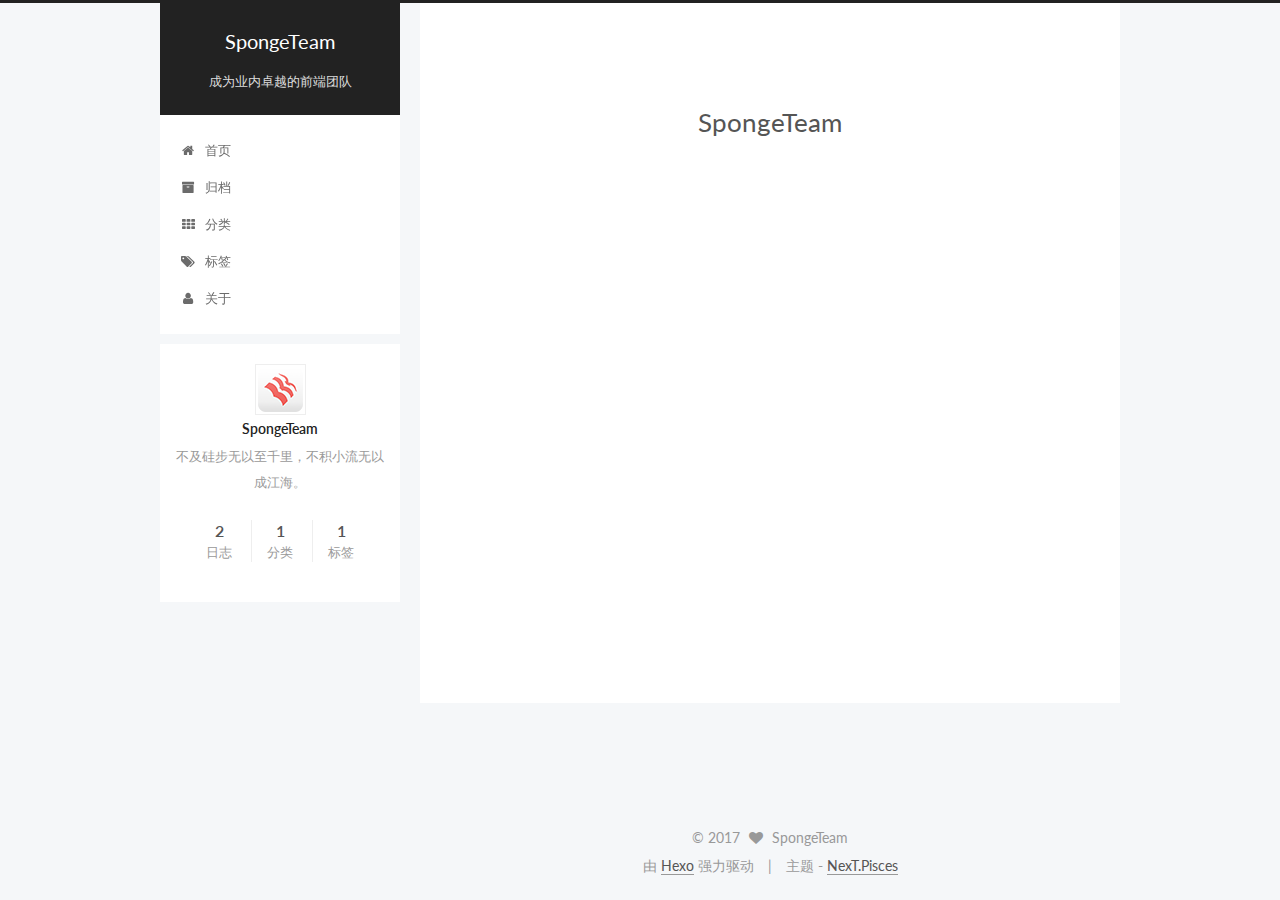
<file: about/index.html>
<!doctype html>



  


<html class="theme-next pisces use-motion" lang="zh-Hans">
<head>
  <meta charset="UTF-8"/>
<meta http-equiv="X-UA-Compatible" content="IE=edge" />
<meta name="viewport" content="width=device-width, initial-scale=1, maximum-scale=1"/>



<meta http-equiv="Cache-Control" content="no-transform" />
<meta http-equiv="Cache-Control" content="no-siteapp" />















  
  
  <link href="/lib/fancybox/source/jquery.fancybox.css?v=2.1.5" rel="stylesheet" type="text/css" />




  
  
  
  

  
    
    
  

  

  

  

  

  
    
    
    <link href="//fonts.googleapis.com/css?family=Lato:300,300italic,400,400italic,700,700italic&subset=latin,latin-ext" rel="stylesheet" type="text/css">
  






<link href="/lib/font-awesome/css/font-awesome.min.css?v=4.6.2" rel="stylesheet" type="text/css" />

<link href="/css/main.css?v=5.1.0" rel="stylesheet" type="text/css" />


  <meta name="keywords" content="Hexo, NexT" />








  <link rel="shortcut icon" type="image/x-icon" href="/favicon.ico?v=5.1.0" />






<meta name="description" content="不及硅步无以至千里，不积小流无以成江海。">
<meta property="og:type" content="website">
<meta property="og:title" content="SpongeTeam">
<meta property="og:url" content="http://lovgef.com/about/index.html">
<meta property="og:site_name" content="SpongeTeam">
<meta property="og:description" content="不及硅步无以至千里，不积小流无以成江海。">
<meta property="og:updated_time" content="2017-02-09T09:12:19.383Z">
<meta name="twitter:card" content="summary">
<meta name="twitter:title" content="SpongeTeam">
<meta name="twitter:description" content="不及硅步无以至千里，不积小流无以成江海。">



<script type="text/javascript" id="hexo.configurations">
  var NexT = window.NexT || {};
  var CONFIG = {
    root: '/',
    scheme: 'Pisces',
    sidebar: {"position":"left","display":"post"},
    fancybox: true,
    motion: true,
    duoshuo: {
      userId: '0',
      author: '博主'
    },
    algolia: {
      applicationID: '',
      apiKey: '',
      indexName: '',
      hits: {"per_page":10},
      labels: {"input_placeholder":"Search for Posts","hits_empty":"We didn't find any results for the search: ${query}","hits_stats":"${hits} results found in ${time} ms"}
    }
  };
</script>



  <link rel="canonical" href="http://lovgef.com/about/"/>





  <title>
  

  
    SpongeTeam | SpongeTeam
  
</title>
</head>

<body itemscope itemtype="http://schema.org/WebPage" lang="zh-Hans">

  





  <script type="text/javascript">
    var _hmt = _hmt || [];
    (function() {
      var hm = document.createElement("script");
      hm.src = "https://hm.baidu.com/hm.js?dd099d3705df3f65ee4732117a2d7b1c";
      var s = document.getElementsByTagName("script")[0];
      s.parentNode.insertBefore(hm, s);
    })();
  </script>










  
  
    
  

  <div class="container one-collumn sidebar-position-left  ">
    <div class="headband"></div>

    <header id="header" class="header" itemscope itemtype="http://schema.org/WPHeader">
      <div class="header-inner"><div class="site-meta ">
  

  <div class="custom-logo-site-title">
    <a href="/"  class="brand" rel="start">
      <span class="logo-line-before"><i></i></span>
      <span class="site-title">SpongeTeam</span>
      <span class="logo-line-after"><i></i></span>
    </a>
  </div>
    
      <p class="site-subtitle">成为业内卓越的前端团队</p>
    
</div>

<div class="site-nav-toggle">
  <button>
    <span class="btn-bar"></span>
    <span class="btn-bar"></span>
    <span class="btn-bar"></span>
  </button>
</div>

<nav class="site-nav">
  

  
    <ul id="menu" class="menu">
      
        
        <li class="menu-item menu-item-home">
          <a href="/" rel="section">
            
              <i class="menu-item-icon fa fa-fw fa-home"></i> <br />
            
            首页
          </a>
        </li>
      
        
        <li class="menu-item menu-item-archives">
          <a href="/archives" rel="section">
            
              <i class="menu-item-icon fa fa-fw fa-archive"></i> <br />
            
            归档
          </a>
        </li>
      
        
        <li class="menu-item menu-item-categories">
          <a href="/categories" rel="section">
            
              <i class="menu-item-icon fa fa-fw fa-th"></i> <br />
            
            分类
          </a>
        </li>
      
        
        <li class="menu-item menu-item-tags">
          <a href="/tags" rel="section">
            
              <i class="menu-item-icon fa fa-fw fa-tags"></i> <br />
            
            标签
          </a>
        </li>
      
        
        <li class="menu-item menu-item-about">
          <a href="/about" rel="section">
            
              <i class="menu-item-icon fa fa-fw fa-user"></i> <br />
            
            关于
          </a>
        </li>
      

      
    </ul>
  

  
</nav>



 </div>
    </header>

    <main id="main" class="main">
      <div class="main-inner">
        <div class="content-wrap">
          <div id="content" class="content">
            

  <div id="posts" class="posts-expand">
  <header class="post-header">

	<h2 class="post-title" itemprop="name headline">SpongeTeam</h2>



</header>

    
    
      
    
  </div>

          
          </div>
          


          
  <div class="comments" id="comments">
    
      <div class="ds-thread" data-thread-key="about/index.html"
           data-title="SpongeTeam" data-url="http://lovgef.com/about/index.html">
      </div>
    
  </div>


        </div>
        
          
  
  <div class="sidebar-toggle">
    <div class="sidebar-toggle-line-wrap">
      <span class="sidebar-toggle-line sidebar-toggle-line-first"></span>
      <span class="sidebar-toggle-line sidebar-toggle-line-middle"></span>
      <span class="sidebar-toggle-line sidebar-toggle-line-last"></span>
    </div>
  </div>

  <aside id="sidebar" class="sidebar">
    <div class="sidebar-inner">

      

      

      <section class="site-overview sidebar-panel sidebar-panel-active">
        <div class="site-author motion-element" itemprop="author" itemscope itemtype="http://schema.org/Person">
          <img class="site-author-image" itemprop="image"
               src="/images/avatar.png"
               alt="SpongeTeam" />
          <p class="site-author-name" itemprop="name">SpongeTeam</p>
          <p class="site-description motion-element" itemprop="description">不及硅步无以至千里，不积小流无以成江海。</p>
        </div>
        <nav class="site-state motion-element">
        
          
            <div class="site-state-item site-state-posts">
              <a href="/archives">
                <span class="site-state-item-count">2</span>
                <span class="site-state-item-name">日志</span>
              </a>
            </div>
          

          
            <div class="site-state-item site-state-categories">
              <a href="/categories">
                <span class="site-state-item-count">1</span>
                <span class="site-state-item-name">分类</span>
              </a>
            </div>
          

          
            <div class="site-state-item site-state-tags">
              <a href="/tags">
                <span class="site-state-item-count">1</span>
                <span class="site-state-item-name">标签</span>
              </a>
            </div>
          

        </nav>

        

        <div class="links-of-author motion-element">
          
        </div>

        
        

        
        

        


      </section>

      

    </div>
  </aside>


        
      </div>
    </main>

    <footer id="footer" class="footer">
      <div class="footer-inner">
        <div class="copyright" >
  
  &copy; 
  <span itemprop="copyrightYear">2017</span>
  <span class="with-love">
    <i class="fa fa-heart"></i>
  </span>
  <span class="author" itemprop="copyrightHolder">SpongeTeam</span>
</div>


<div class="powered-by">
  由 <a class="theme-link" href="https://hexo.io">Hexo</a> 强力驱动
</div>

<div class="theme-info">
  主题 -
  <a class="theme-link" href="https://github.com/iissnan/hexo-theme-next">
    NexT.Pisces
  </a>
</div>


        

        
      </div>
    </footer>

    <div class="back-to-top">
      <i class="fa fa-arrow-up"></i>
    </div>
  </div>

  

<script type="text/javascript">
  if (Object.prototype.toString.call(window.Promise) !== '[object Function]') {
    window.Promise = null;
  }
</script>









  




  
  <script type="text/javascript" src="/lib/jquery/index.js?v=2.1.3"></script>

  
  <script type="text/javascript" src="/lib/fastclick/lib/fastclick.min.js?v=1.0.6"></script>

  
  <script type="text/javascript" src="/lib/jquery_lazyload/jquery.lazyload.js?v=1.9.7"></script>

  
  <script type="text/javascript" src="/lib/velocity/velocity.min.js?v=1.2.1"></script>

  
  <script type="text/javascript" src="/lib/velocity/velocity.ui.min.js?v=1.2.1"></script>

  
  <script type="text/javascript" src="/lib/fancybox/source/jquery.fancybox.pack.js?v=2.1.5"></script>


  


  <script type="text/javascript" src="/js/src/utils.js?v=5.1.0"></script>

  <script type="text/javascript" src="/js/src/motion.js?v=5.1.0"></script>



  
  


  <script type="text/javascript" src="/js/src/affix.js?v=5.1.0"></script>

  <script type="text/javascript" src="/js/src/schemes/pisces.js?v=5.1.0"></script>



  

  


  <script type="text/javascript" src="/js/src/bootstrap.js?v=5.1.0"></script>



  

  
    
  

  <script type="text/javascript">
    var duoshuoQuery = {short_name:"lovgef"};
    (function() {
      var ds = document.createElement('script');
      ds.type = 'text/javascript';ds.async = true;
      ds.id = 'duoshuo-script';
      ds.src = (document.location.protocol == 'https:' ? 'https:' : 'http:') + '//static.duoshuo.com/embed.js';
      ds.charset = 'UTF-8';
      (document.getElementsByTagName('head')[0]
      || document.getElementsByTagName('body')[0]).appendChild(ds);
    })();
  </script>

  
    
    
    <script src="/lib/ua-parser-js/dist/ua-parser.min.js?v=0.7.9"></script>
    <script src="/js/src/hook-duoshuo.js"></script>
  













  
  

  

  

  

  


</body>
</html>
</file>
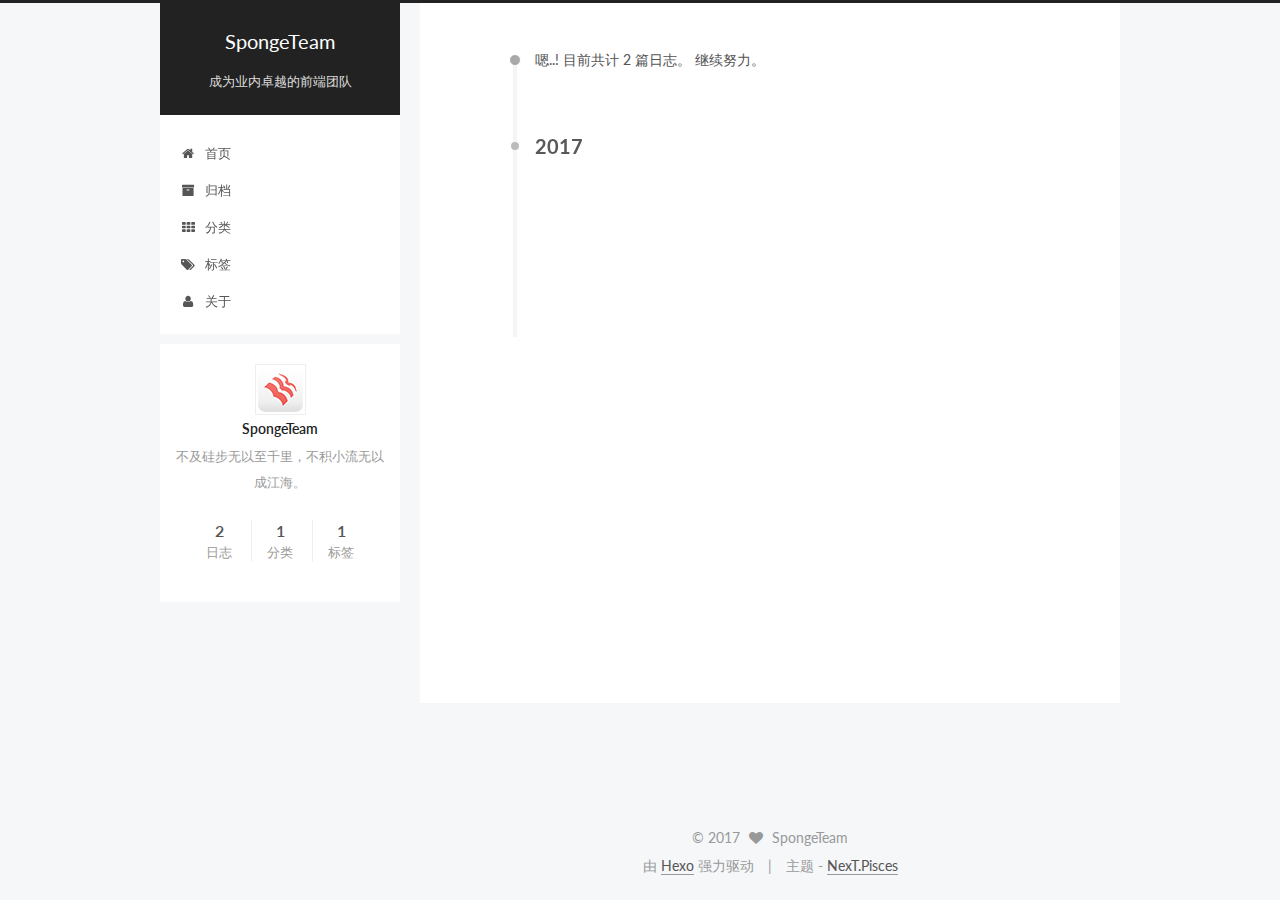
<file: archives/index.html>
<!doctype html>



  


<html class="theme-next pisces use-motion" lang="zh-Hans">
<head>
  <meta charset="UTF-8"/>
<meta http-equiv="X-UA-Compatible" content="IE=edge" />
<meta name="viewport" content="width=device-width, initial-scale=1, maximum-scale=1"/>



<meta http-equiv="Cache-Control" content="no-transform" />
<meta http-equiv="Cache-Control" content="no-siteapp" />















  
  
  <link href="/lib/fancybox/source/jquery.fancybox.css?v=2.1.5" rel="stylesheet" type="text/css" />




  
  
  
  

  
    
    
  

  

  

  

  

  
    
    
    <link href="//fonts.googleapis.com/css?family=Lato:300,300italic,400,400italic,700,700italic&subset=latin,latin-ext" rel="stylesheet" type="text/css">
  






<link href="/lib/font-awesome/css/font-awesome.min.css?v=4.6.2" rel="stylesheet" type="text/css" />

<link href="/css/main.css?v=5.1.0" rel="stylesheet" type="text/css" />


  <meta name="keywords" content="Hexo, NexT" />








  <link rel="shortcut icon" type="image/x-icon" href="/favicon.ico?v=5.1.0" />






<meta name="description" content="不及硅步无以至千里，不积小流无以成江海。">
<meta property="og:type" content="website">
<meta property="og:title" content="SpongeTeam">
<meta property="og:url" content="http://lovgef.com/archives/index.html">
<meta property="og:site_name" content="SpongeTeam">
<meta property="og:description" content="不及硅步无以至千里，不积小流无以成江海。">
<meta name="twitter:card" content="summary">
<meta name="twitter:title" content="SpongeTeam">
<meta name="twitter:description" content="不及硅步无以至千里，不积小流无以成江海。">



<script type="text/javascript" id="hexo.configurations">
  var NexT = window.NexT || {};
  var CONFIG = {
    root: '/',
    scheme: 'Pisces',
    sidebar: {"position":"left","display":"post"},
    fancybox: true,
    motion: true,
    duoshuo: {
      userId: '0',
      author: '博主'
    },
    algolia: {
      applicationID: '',
      apiKey: '',
      indexName: '',
      hits: {"per_page":10},
      labels: {"input_placeholder":"Search for Posts","hits_empty":"We didn't find any results for the search: ${query}","hits_stats":"${hits} results found in ${time} ms"}
    }
  };
</script>



  <link rel="canonical" href="http://lovgef.com/archives/"/>





  <title> 归档 | SpongeTeam </title>
</head>

<body itemscope itemtype="http://schema.org/WebPage" lang="zh-Hans">

  





  <script type="text/javascript">
    var _hmt = _hmt || [];
    (function() {
      var hm = document.createElement("script");
      hm.src = "https://hm.baidu.com/hm.js?dd099d3705df3f65ee4732117a2d7b1c";
      var s = document.getElementsByTagName("script")[0];
      s.parentNode.insertBefore(hm, s);
    })();
  </script>










  
  
    
  

  <div class="container one-collumn sidebar-position-left  page-archive  ">
    <div class="headband"></div>

    <header id="header" class="header" itemscope itemtype="http://schema.org/WPHeader">
      <div class="header-inner"><div class="site-meta ">
  

  <div class="custom-logo-site-title">
    <a href="/"  class="brand" rel="start">
      <span class="logo-line-before"><i></i></span>
      <span class="site-title">SpongeTeam</span>
      <span class="logo-line-after"><i></i></span>
    </a>
  </div>
    
      <p class="site-subtitle">成为业内卓越的前端团队</p>
    
</div>

<div class="site-nav-toggle">
  <button>
    <span class="btn-bar"></span>
    <span class="btn-bar"></span>
    <span class="btn-bar"></span>
  </button>
</div>

<nav class="site-nav">
  

  
    <ul id="menu" class="menu">
      
        
        <li class="menu-item menu-item-home">
          <a href="/" rel="section">
            
              <i class="menu-item-icon fa fa-fw fa-home"></i> <br />
            
            首页
          </a>
        </li>
      
        
        <li class="menu-item menu-item-archives">
          <a href="/archives" rel="section">
            
              <i class="menu-item-icon fa fa-fw fa-archive"></i> <br />
            
            归档
          </a>
        </li>
      
        
        <li class="menu-item menu-item-categories">
          <a href="/categories" rel="section">
            
              <i class="menu-item-icon fa fa-fw fa-th"></i> <br />
            
            分类
          </a>
        </li>
      
        
        <li class="menu-item menu-item-tags">
          <a href="/tags" rel="section">
            
              <i class="menu-item-icon fa fa-fw fa-tags"></i> <br />
            
            标签
          </a>
        </li>
      
        
        <li class="menu-item menu-item-about">
          <a href="/about" rel="section">
            
              <i class="menu-item-icon fa fa-fw fa-user"></i> <br />
            
            关于
          </a>
        </li>
      

      
    </ul>
  

  
</nav>



 </div>
    </header>

    <main id="main" class="main">
      <div class="main-inner">
        <div class="content-wrap">
          <div id="content" class="content">
            

  <section id="posts" class="posts-collapse">
    <span class="archive-move-on"></span>

    <span class="archive-page-counter">
      
      
      
        
      
      嗯..! 目前共计 2 篇日志。 继续努力。
    </span>

    

      
      
      

      
        
        <div class="collection-title">
          <h2 class="archive-year motion-element" id="archive-year-2017">2017</h2>
        </div>
      
      

      

  <article class="post post-type-normal" itemscope itemtype="http://schema.org/Article">
    <header class="post-header">

      <h1 class="post-title">
        
            <a class="post-title-link" href="/2017/02/10/hexo-next/" itemprop="url">
              
                <span itemprop="name">利用Hexo在windows下搭建博客（二）</span>
              
            </a>
        
      </h1>

      <div class="post-meta">
        <time class="post-time" itemprop="dateCreated"
              datetime="2017-02-10T15:54:06+08:00"
              content="2017-02-10" >
          02-10
        </time>
      </div>

    </header>
  </article>



    

      
      
      

      
      

      

  <article class="post post-type-normal" itemscope itemtype="http://schema.org/Article">
    <header class="post-header">

      <h1 class="post-title">
        
            <a class="post-title-link" href="/2017/02/07/hexo-create/" itemprop="url">
              
                <span itemprop="name">利用Hexo在windows下搭建博客（一）</span>
              
            </a>
        
      </h1>

      <div class="post-meta">
        <time class="post-time" itemprop="dateCreated"
              datetime="2017-02-07T17:11:49+08:00"
              content="2017-02-07" >
          02-07
        </time>
      </div>

    </header>
  </article>



    

  </section>

  


          
          </div>
          


          

        </div>
        
          
  
  <div class="sidebar-toggle">
    <div class="sidebar-toggle-line-wrap">
      <span class="sidebar-toggle-line sidebar-toggle-line-first"></span>
      <span class="sidebar-toggle-line sidebar-toggle-line-middle"></span>
      <span class="sidebar-toggle-line sidebar-toggle-line-last"></span>
    </div>
  </div>

  <aside id="sidebar" class="sidebar">
    <div class="sidebar-inner">

      

      

      <section class="site-overview sidebar-panel sidebar-panel-active">
        <div class="site-author motion-element" itemprop="author" itemscope itemtype="http://schema.org/Person">
          <img class="site-author-image" itemprop="image"
               src="/images/avatar.png"
               alt="SpongeTeam" />
          <p class="site-author-name" itemprop="name">SpongeTeam</p>
          <p class="site-description motion-element" itemprop="description">不及硅步无以至千里，不积小流无以成江海。</p>
        </div>
        <nav class="site-state motion-element">
        
          
            <div class="site-state-item site-state-posts">
              <a href="/archives">
                <span class="site-state-item-count">2</span>
                <span class="site-state-item-name">日志</span>
              </a>
            </div>
          

          
            <div class="site-state-item site-state-categories">
              <a href="/categories">
                <span class="site-state-item-count">1</span>
                <span class="site-state-item-name">分类</span>
              </a>
            </div>
          

          
            <div class="site-state-item site-state-tags">
              <a href="/tags">
                <span class="site-state-item-count">1</span>
                <span class="site-state-item-name">标签</span>
              </a>
            </div>
          

        </nav>

        

        <div class="links-of-author motion-element">
          
        </div>

        
        

        
        

        


      </section>

      

    </div>
  </aside>


        
      </div>
    </main>

    <footer id="footer" class="footer">
      <div class="footer-inner">
        <div class="copyright" >
  
  &copy; 
  <span itemprop="copyrightYear">2017</span>
  <span class="with-love">
    <i class="fa fa-heart"></i>
  </span>
  <span class="author" itemprop="copyrightHolder">SpongeTeam</span>
</div>


<div class="powered-by">
  由 <a class="theme-link" href="https://hexo.io">Hexo</a> 强力驱动
</div>

<div class="theme-info">
  主题 -
  <a class="theme-link" href="https://github.com/iissnan/hexo-theme-next">
    NexT.Pisces
  </a>
</div>


        

        
      </div>
    </footer>

    <div class="back-to-top">
      <i class="fa fa-arrow-up"></i>
    </div>
  </div>

  

<script type="text/javascript">
  if (Object.prototype.toString.call(window.Promise) !== '[object Function]') {
    window.Promise = null;
  }
</script>









  




  
  <script type="text/javascript" src="/lib/jquery/index.js?v=2.1.3"></script>

  
  <script type="text/javascript" src="/lib/fastclick/lib/fastclick.min.js?v=1.0.6"></script>

  
  <script type="text/javascript" src="/lib/jquery_lazyload/jquery.lazyload.js?v=1.9.7"></script>

  
  <script type="text/javascript" src="/lib/velocity/velocity.min.js?v=1.2.1"></script>

  
  <script type="text/javascript" src="/lib/velocity/velocity.ui.min.js?v=1.2.1"></script>

  
  <script type="text/javascript" src="/lib/fancybox/source/jquery.fancybox.pack.js?v=2.1.5"></script>


  


  <script type="text/javascript" src="/js/src/utils.js?v=5.1.0"></script>

  <script type="text/javascript" src="/js/src/motion.js?v=5.1.0"></script>



  
  


  <script type="text/javascript" src="/js/src/affix.js?v=5.1.0"></script>

  <script type="text/javascript" src="/js/src/schemes/pisces.js?v=5.1.0"></script>



  
  
    <script type="text/javascript" id="motion.page.archive">
      $('.archive-year').velocity('transition.slideLeftIn');
    </script>
  


  


  <script type="text/javascript" src="/js/src/bootstrap.js?v=5.1.0"></script>



  

  
    
  

  <script type="text/javascript">
    var duoshuoQuery = {short_name:"lovgef"};
    (function() {
      var ds = document.createElement('script');
      ds.type = 'text/javascript';ds.async = true;
      ds.id = 'duoshuo-script';
      ds.src = (document.location.protocol == 'https:' ? 'https:' : 'http:') + '//static.duoshuo.com/embed.js';
      ds.charset = 'UTF-8';
      (document.getElementsByTagName('head')[0]
      || document.getElementsByTagName('body')[0]).appendChild(ds);
    })();
  </script>

  
    
    
    <script src="/lib/ua-parser-js/dist/ua-parser.min.js?v=0.7.9"></script>
    <script src="/js/src/hook-duoshuo.js"></script>
  













  
  

  

  

  

  


</body>
</html>
</file>
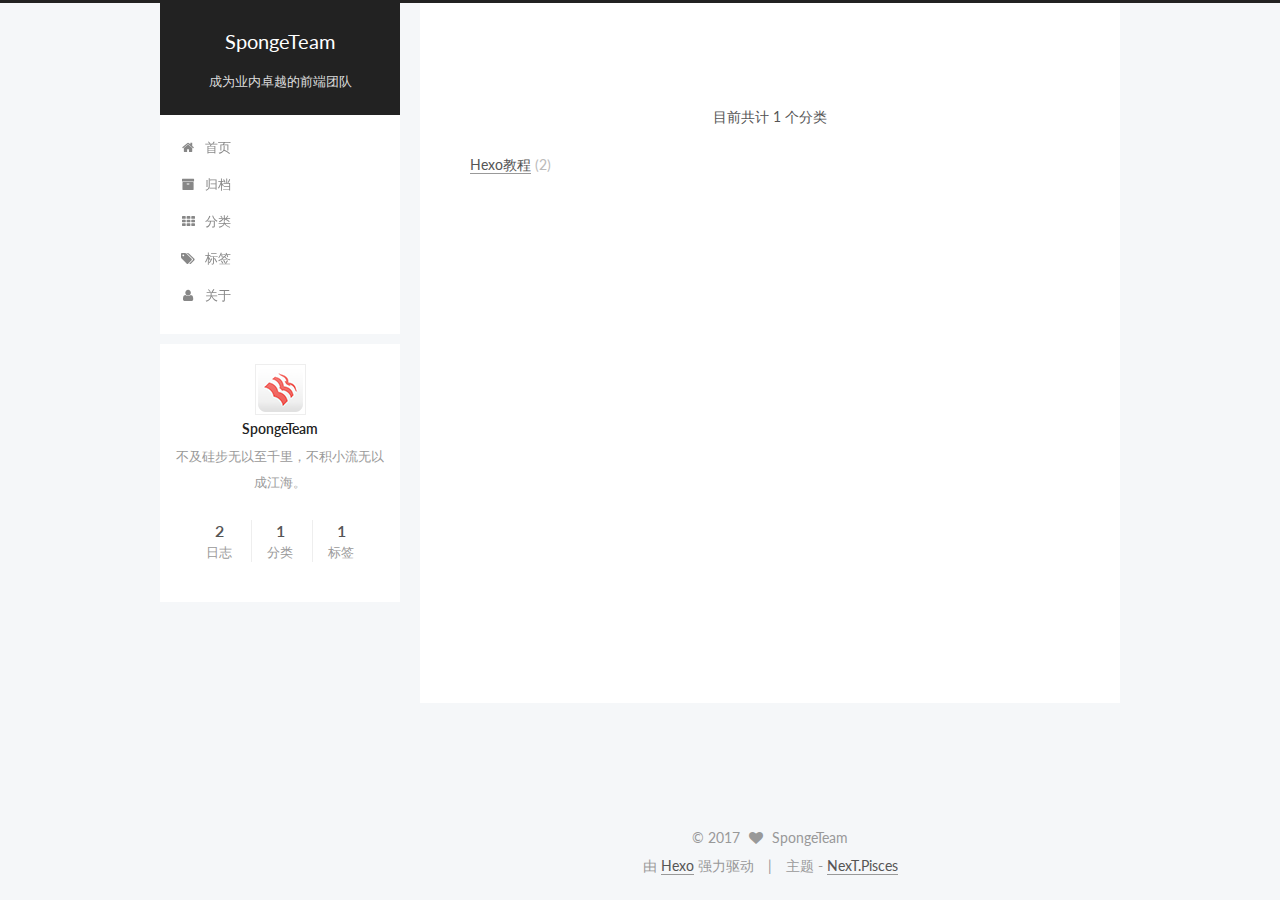
<file: categories/index.html>
<!doctype html>



  


<html class="theme-next pisces use-motion" lang="zh-Hans">
<head>
  <meta charset="UTF-8"/>
<meta http-equiv="X-UA-Compatible" content="IE=edge" />
<meta name="viewport" content="width=device-width, initial-scale=1, maximum-scale=1"/>



<meta http-equiv="Cache-Control" content="no-transform" />
<meta http-equiv="Cache-Control" content="no-siteapp" />















  
  
  <link href="/lib/fancybox/source/jquery.fancybox.css?v=2.1.5" rel="stylesheet" type="text/css" />




  
  
  
  

  
    
    
  

  

  

  

  

  
    
    
    <link href="//fonts.googleapis.com/css?family=Lato:300,300italic,400,400italic,700,700italic&subset=latin,latin-ext" rel="stylesheet" type="text/css">
  






<link href="/lib/font-awesome/css/font-awesome.min.css?v=4.6.2" rel="stylesheet" type="text/css" />

<link href="/css/main.css?v=5.1.0" rel="stylesheet" type="text/css" />


  <meta name="keywords" content="Hexo, NexT" />








  <link rel="shortcut icon" type="image/x-icon" href="/favicon.ico?v=5.1.0" />






<meta name="description" content="不及硅步无以至千里，不积小流无以成江海。">
<meta property="og:type" content="website">
<meta property="og:title" content="SpongeTeam">
<meta property="og:url" content="http://lovgef.com/categories/index.html">
<meta property="og:site_name" content="SpongeTeam">
<meta property="og:description" content="不及硅步无以至千里，不积小流无以成江海。">
<meta property="og:updated_time" content="2017-02-09T09:10:36.747Z">
<meta name="twitter:card" content="summary">
<meta name="twitter:title" content="SpongeTeam">
<meta name="twitter:description" content="不及硅步无以至千里，不积小流无以成江海。">



<script type="text/javascript" id="hexo.configurations">
  var NexT = window.NexT || {};
  var CONFIG = {
    root: '/',
    scheme: 'Pisces',
    sidebar: {"position":"left","display":"post"},
    fancybox: true,
    motion: true,
    duoshuo: {
      userId: '0',
      author: '博主'
    },
    algolia: {
      applicationID: '',
      apiKey: '',
      indexName: '',
      hits: {"per_page":10},
      labels: {"input_placeholder":"Search for Posts","hits_empty":"We didn't find any results for the search: ${query}","hits_stats":"${hits} results found in ${time} ms"}
    }
  };
</script>



  <link rel="canonical" href="http://lovgef.com/categories/"/>





  <title>
  

  
    分类 | SpongeTeam
  
</title>
</head>

<body itemscope itemtype="http://schema.org/WebPage" lang="zh-Hans">

  





  <script type="text/javascript">
    var _hmt = _hmt || [];
    (function() {
      var hm = document.createElement("script");
      hm.src = "https://hm.baidu.com/hm.js?dd099d3705df3f65ee4732117a2d7b1c";
      var s = document.getElementsByTagName("script")[0];
      s.parentNode.insertBefore(hm, s);
    })();
  </script>










  
  
    
  

  <div class="container one-collumn sidebar-position-left  ">
    <div class="headband"></div>

    <header id="header" class="header" itemscope itemtype="http://schema.org/WPHeader">
      <div class="header-inner"><div class="site-meta ">
  

  <div class="custom-logo-site-title">
    <a href="/"  class="brand" rel="start">
      <span class="logo-line-before"><i></i></span>
      <span class="site-title">SpongeTeam</span>
      <span class="logo-line-after"><i></i></span>
    </a>
  </div>
    
      <p class="site-subtitle">成为业内卓越的前端团队</p>
    
</div>

<div class="site-nav-toggle">
  <button>
    <span class="btn-bar"></span>
    <span class="btn-bar"></span>
    <span class="btn-bar"></span>
  </button>
</div>

<nav class="site-nav">
  

  
    <ul id="menu" class="menu">
      
        
        <li class="menu-item menu-item-home">
          <a href="/" rel="section">
            
              <i class="menu-item-icon fa fa-fw fa-home"></i> <br />
            
            首页
          </a>
        </li>
      
        
        <li class="menu-item menu-item-archives">
          <a href="/archives" rel="section">
            
              <i class="menu-item-icon fa fa-fw fa-archive"></i> <br />
            
            归档
          </a>
        </li>
      
        
        <li class="menu-item menu-item-categories">
          <a href="/categories" rel="section">
            
              <i class="menu-item-icon fa fa-fw fa-th"></i> <br />
            
            分类
          </a>
        </li>
      
        
        <li class="menu-item menu-item-tags">
          <a href="/tags" rel="section">
            
              <i class="menu-item-icon fa fa-fw fa-tags"></i> <br />
            
            标签
          </a>
        </li>
      
        
        <li class="menu-item menu-item-about">
          <a href="/about" rel="section">
            
              <i class="menu-item-icon fa fa-fw fa-user"></i> <br />
            
            关于
          </a>
        </li>
      

      
    </ul>
  

  
</nav>



 </div>
    </header>

    <main id="main" class="main">
      <div class="main-inner">
        <div class="content-wrap">
          <div id="content" class="content">
            

  <div id="posts" class="posts-expand">
  <header class="post-header">

	<h2 class="post-title" itemprop="name headline"></h2>



</header>

    
    
      <div class="category-all-page">
        <div class="category-all-title">
            目前共计 1 个分类
        </div>
        <div class="category-all">
          <ul class="category-list"><li class="category-list-item"><a class="category-list-link" href="/categories/Hexo教程/">Hexo教程</a><span class="category-list-count">2</span></li></ul>
        </div>
      </div>
    
  </div>

          
          </div>
          


          

        </div>
        
          
  
  <div class="sidebar-toggle">
    <div class="sidebar-toggle-line-wrap">
      <span class="sidebar-toggle-line sidebar-toggle-line-first"></span>
      <span class="sidebar-toggle-line sidebar-toggle-line-middle"></span>
      <span class="sidebar-toggle-line sidebar-toggle-line-last"></span>
    </div>
  </div>

  <aside id="sidebar" class="sidebar">
    <div class="sidebar-inner">

      

      

      <section class="site-overview sidebar-panel sidebar-panel-active">
        <div class="site-author motion-element" itemprop="author" itemscope itemtype="http://schema.org/Person">
          <img class="site-author-image" itemprop="image"
               src="/images/avatar.png"
               alt="SpongeTeam" />
          <p class="site-author-name" itemprop="name">SpongeTeam</p>
          <p class="site-description motion-element" itemprop="description">不及硅步无以至千里，不积小流无以成江海。</p>
        </div>
        <nav class="site-state motion-element">
        
          
            <div class="site-state-item site-state-posts">
              <a href="/archives">
                <span class="site-state-item-count">2</span>
                <span class="site-state-item-name">日志</span>
              </a>
            </div>
          

          
            <div class="site-state-item site-state-categories">
              <a href="/categories">
                <span class="site-state-item-count">1</span>
                <span class="site-state-item-name">分类</span>
              </a>
            </div>
          

          
            <div class="site-state-item site-state-tags">
              <a href="/tags">
                <span class="site-state-item-count">1</span>
                <span class="site-state-item-name">标签</span>
              </a>
            </div>
          

        </nav>

        

        <div class="links-of-author motion-element">
          
        </div>

        
        

        
        

        


      </section>

      

    </div>
  </aside>


        
      </div>
    </main>

    <footer id="footer" class="footer">
      <div class="footer-inner">
        <div class="copyright" >
  
  &copy; 
  <span itemprop="copyrightYear">2017</span>
  <span class="with-love">
    <i class="fa fa-heart"></i>
  </span>
  <span class="author" itemprop="copyrightHolder">SpongeTeam</span>
</div>


<div class="powered-by">
  由 <a class="theme-link" href="https://hexo.io">Hexo</a> 强力驱动
</div>

<div class="theme-info">
  主题 -
  <a class="theme-link" href="https://github.com/iissnan/hexo-theme-next">
    NexT.Pisces
  </a>
</div>


        

        
      </div>
    </footer>

    <div class="back-to-top">
      <i class="fa fa-arrow-up"></i>
    </div>
  </div>

  

<script type="text/javascript">
  if (Object.prototype.toString.call(window.Promise) !== '[object Function]') {
    window.Promise = null;
  }
</script>









  




  
  <script type="text/javascript" src="/lib/jquery/index.js?v=2.1.3"></script>

  
  <script type="text/javascript" src="/lib/fastclick/lib/fastclick.min.js?v=1.0.6"></script>

  
  <script type="text/javascript" src="/lib/jquery_lazyload/jquery.lazyload.js?v=1.9.7"></script>

  
  <script type="text/javascript" src="/lib/velocity/velocity.min.js?v=1.2.1"></script>

  
  <script type="text/javascript" src="/lib/velocity/velocity.ui.min.js?v=1.2.1"></script>

  
  <script type="text/javascript" src="/lib/fancybox/source/jquery.fancybox.pack.js?v=2.1.5"></script>


  


  <script type="text/javascript" src="/js/src/utils.js?v=5.1.0"></script>

  <script type="text/javascript" src="/js/src/motion.js?v=5.1.0"></script>



  
  


  <script type="text/javascript" src="/js/src/affix.js?v=5.1.0"></script>

  <script type="text/javascript" src="/js/src/schemes/pisces.js?v=5.1.0"></script>



  

  


  <script type="text/javascript" src="/js/src/bootstrap.js?v=5.1.0"></script>



  

  
    
  

  <script type="text/javascript">
    var duoshuoQuery = {short_name:"lovgef"};
    (function() {
      var ds = document.createElement('script');
      ds.type = 'text/javascript';ds.async = true;
      ds.id = 'duoshuo-script';
      ds.src = (document.location.protocol == 'https:' ? 'https:' : 'http:') + '//static.duoshuo.com/embed.js';
      ds.charset = 'UTF-8';
      (document.getElementsByTagName('head')[0]
      || document.getElementsByTagName('body')[0]).appendChild(ds);
    })();
  </script>

  
    
    
    <script src="/lib/ua-parser-js/dist/ua-parser.min.js?v=0.7.9"></script>
    <script src="/js/src/hook-duoshuo.js"></script>
  













  
  

  

  

  

  


</body>
</html>
</file>
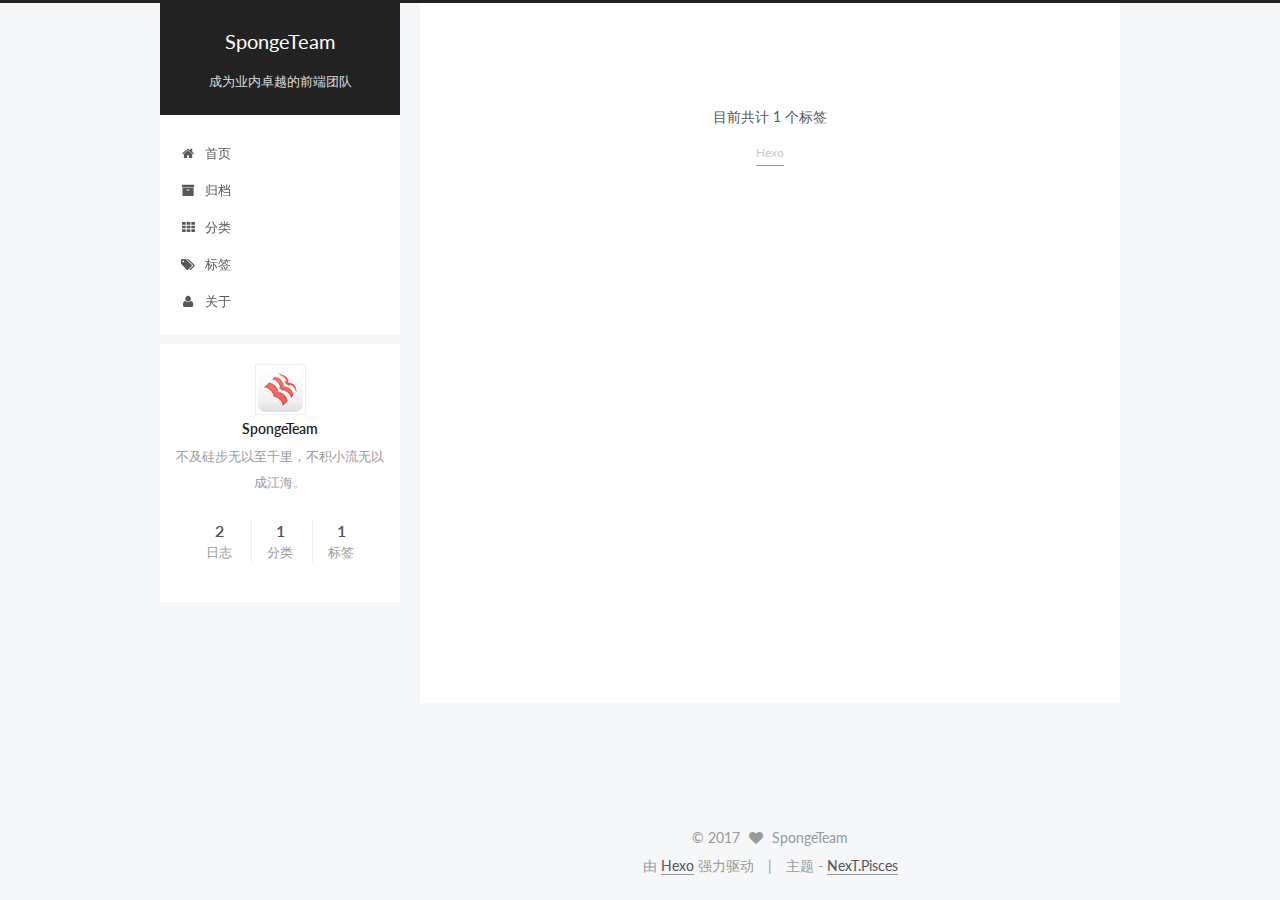
<file: tags/index.html>
<!doctype html>



  


<html class="theme-next pisces use-motion" lang="zh-Hans">
<head>
  <meta charset="UTF-8"/>
<meta http-equiv="X-UA-Compatible" content="IE=edge" />
<meta name="viewport" content="width=device-width, initial-scale=1, maximum-scale=1"/>



<meta http-equiv="Cache-Control" content="no-transform" />
<meta http-equiv="Cache-Control" content="no-siteapp" />















  
  
  <link href="/lib/fancybox/source/jquery.fancybox.css?v=2.1.5" rel="stylesheet" type="text/css" />




  
  
  
  

  
    
    
  

  

  

  

  

  
    
    
    <link href="//fonts.googleapis.com/css?family=Lato:300,300italic,400,400italic,700,700italic&subset=latin,latin-ext" rel="stylesheet" type="text/css">
  






<link href="/lib/font-awesome/css/font-awesome.min.css?v=4.6.2" rel="stylesheet" type="text/css" />

<link href="/css/main.css?v=5.1.0" rel="stylesheet" type="text/css" />


  <meta name="keywords" content="Hexo, NexT" />








  <link rel="shortcut icon" type="image/x-icon" href="/favicon.ico?v=5.1.0" />






<meta name="description" content="不及硅步无以至千里，不积小流无以成江海。">
<meta property="og:type" content="website">
<meta property="og:title" content="SpongeTeam">
<meta property="og:url" content="http://lovgef.com/tags/index.html">
<meta property="og:site_name" content="SpongeTeam">
<meta property="og:description" content="不及硅步无以至千里，不积小流无以成江海。">
<meta property="og:updated_time" content="2017-02-09T09:10:45.431Z">
<meta name="twitter:card" content="summary">
<meta name="twitter:title" content="SpongeTeam">
<meta name="twitter:description" content="不及硅步无以至千里，不积小流无以成江海。">



<script type="text/javascript" id="hexo.configurations">
  var NexT = window.NexT || {};
  var CONFIG = {
    root: '/',
    scheme: 'Pisces',
    sidebar: {"position":"left","display":"post"},
    fancybox: true,
    motion: true,
    duoshuo: {
      userId: '0',
      author: '博主'
    },
    algolia: {
      applicationID: '',
      apiKey: '',
      indexName: '',
      hits: {"per_page":10},
      labels: {"input_placeholder":"Search for Posts","hits_empty":"We didn't find any results for the search: ${query}","hits_stats":"${hits} results found in ${time} ms"}
    }
  };
</script>



  <link rel="canonical" href="http://lovgef.com/tags/"/>





  <title>
  

  
    标签 | SpongeTeam
  
</title>
</head>

<body itemscope itemtype="http://schema.org/WebPage" lang="zh-Hans">

  





  <script type="text/javascript">
    var _hmt = _hmt || [];
    (function() {
      var hm = document.createElement("script");
      hm.src = "https://hm.baidu.com/hm.js?dd099d3705df3f65ee4732117a2d7b1c";
      var s = document.getElementsByTagName("script")[0];
      s.parentNode.insertBefore(hm, s);
    })();
  </script>










  
  
    
  

  <div class="container one-collumn sidebar-position-left  ">
    <div class="headband"></div>

    <header id="header" class="header" itemscope itemtype="http://schema.org/WPHeader">
      <div class="header-inner"><div class="site-meta ">
  

  <div class="custom-logo-site-title">
    <a href="/"  class="brand" rel="start">
      <span class="logo-line-before"><i></i></span>
      <span class="site-title">SpongeTeam</span>
      <span class="logo-line-after"><i></i></span>
    </a>
  </div>
    
      <p class="site-subtitle">成为业内卓越的前端团队</p>
    
</div>

<div class="site-nav-toggle">
  <button>
    <span class="btn-bar"></span>
    <span class="btn-bar"></span>
    <span class="btn-bar"></span>
  </button>
</div>

<nav class="site-nav">
  

  
    <ul id="menu" class="menu">
      
        
        <li class="menu-item menu-item-home">
          <a href="/" rel="section">
            
              <i class="menu-item-icon fa fa-fw fa-home"></i> <br />
            
            首页
          </a>
        </li>
      
        
        <li class="menu-item menu-item-archives">
          <a href="/archives" rel="section">
            
              <i class="menu-item-icon fa fa-fw fa-archive"></i> <br />
            
            归档
          </a>
        </li>
      
        
        <li class="menu-item menu-item-categories">
          <a href="/categories" rel="section">
            
              <i class="menu-item-icon fa fa-fw fa-th"></i> <br />
            
            分类
          </a>
        </li>
      
        
        <li class="menu-item menu-item-tags">
          <a href="/tags" rel="section">
            
              <i class="menu-item-icon fa fa-fw fa-tags"></i> <br />
            
            标签
          </a>
        </li>
      
        
        <li class="menu-item menu-item-about">
          <a href="/about" rel="section">
            
              <i class="menu-item-icon fa fa-fw fa-user"></i> <br />
            
            关于
          </a>
        </li>
      

      
    </ul>
  

  
</nav>



 </div>
    </header>

    <main id="main" class="main">
      <div class="main-inner">
        <div class="content-wrap">
          <div id="content" class="content">
            

  <div id="posts" class="posts-expand">
  <header class="post-header">

	<h2 class="post-title" itemprop="name headline"></h2>



</header>

    
    
      <div class="tag-cloud">
        <div class="tag-cloud-title">
            目前共计 1 个标签
        </div>
        <div class="tag-cloud-tags">
          <a href="/tags/Hexo/" style="font-size: 12px; color: #ccc">Hexo</a>
        </div>
      </div>
    
  </div>

          
          </div>
          


          

        </div>
        
          
  
  <div class="sidebar-toggle">
    <div class="sidebar-toggle-line-wrap">
      <span class="sidebar-toggle-line sidebar-toggle-line-first"></span>
      <span class="sidebar-toggle-line sidebar-toggle-line-middle"></span>
      <span class="sidebar-toggle-line sidebar-toggle-line-last"></span>
    </div>
  </div>

  <aside id="sidebar" class="sidebar">
    <div class="sidebar-inner">

      

      

      <section class="site-overview sidebar-panel sidebar-panel-active">
        <div class="site-author motion-element" itemprop="author" itemscope itemtype="http://schema.org/Person">
          <img class="site-author-image" itemprop="image"
               src="/images/avatar.png"
               alt="SpongeTeam" />
          <p class="site-author-name" itemprop="name">SpongeTeam</p>
          <p class="site-description motion-element" itemprop="description">不及硅步无以至千里，不积小流无以成江海。</p>
        </div>
        <nav class="site-state motion-element">
        
          
            <div class="site-state-item site-state-posts">
              <a href="/archives">
                <span class="site-state-item-count">2</span>
                <span class="site-state-item-name">日志</span>
              </a>
            </div>
          

          
            <div class="site-state-item site-state-categories">
              <a href="/categories">
                <span class="site-state-item-count">1</span>
                <span class="site-state-item-name">分类</span>
              </a>
            </div>
          

          
            <div class="site-state-item site-state-tags">
              <a href="/tags">
                <span class="site-state-item-count">1</span>
                <span class="site-state-item-name">标签</span>
              </a>
            </div>
          

        </nav>

        

        <div class="links-of-author motion-element">
          
        </div>

        
        

        
        

        


      </section>

      

    </div>
  </aside>


        
      </div>
    </main>

    <footer id="footer" class="footer">
      <div class="footer-inner">
        <div class="copyright" >
  
  &copy; 
  <span itemprop="copyrightYear">2017</span>
  <span class="with-love">
    <i class="fa fa-heart"></i>
  </span>
  <span class="author" itemprop="copyrightHolder">SpongeTeam</span>
</div>


<div class="powered-by">
  由 <a class="theme-link" href="https://hexo.io">Hexo</a> 强力驱动
</div>

<div class="theme-info">
  主题 -
  <a class="theme-link" href="https://github.com/iissnan/hexo-theme-next">
    NexT.Pisces
  </a>
</div>


        

        
      </div>
    </footer>

    <div class="back-to-top">
      <i class="fa fa-arrow-up"></i>
    </div>
  </div>

  

<script type="text/javascript">
  if (Object.prototype.toString.call(window.Promise) !== '[object Function]') {
    window.Promise = null;
  }
</script>









  




  
  <script type="text/javascript" src="/lib/jquery/index.js?v=2.1.3"></script>

  
  <script type="text/javascript" src="/lib/fastclick/lib/fastclick.min.js?v=1.0.6"></script>

  
  <script type="text/javascript" src="/lib/jquery_lazyload/jquery.lazyload.js?v=1.9.7"></script>

  
  <script type="text/javascript" src="/lib/velocity/velocity.min.js?v=1.2.1"></script>

  
  <script type="text/javascript" src="/lib/velocity/velocity.ui.min.js?v=1.2.1"></script>

  
  <script type="text/javascript" src="/lib/fancybox/source/jquery.fancybox.pack.js?v=2.1.5"></script>


  


  <script type="text/javascript" src="/js/src/utils.js?v=5.1.0"></script>

  <script type="text/javascript" src="/js/src/motion.js?v=5.1.0"></script>



  
  


  <script type="text/javascript" src="/js/src/affix.js?v=5.1.0"></script>

  <script type="text/javascript" src="/js/src/schemes/pisces.js?v=5.1.0"></script>



  

  


  <script type="text/javascript" src="/js/src/bootstrap.js?v=5.1.0"></script>



  

  
    
  

  <script type="text/javascript">
    var duoshuoQuery = {short_name:"lovgef"};
    (function() {
      var ds = document.createElement('script');
      ds.type = 'text/javascript';ds.async = true;
      ds.id = 'duoshuo-script';
      ds.src = (document.location.protocol == 'https:' ? 'https:' : 'http:') + '//static.duoshuo.com/embed.js';
      ds.charset = 'UTF-8';
      (document.getElementsByTagName('head')[0]
      || document.getElementsByTagName('body')[0]).appendChild(ds);
    })();
  </script>

  
    
    
    <script src="/lib/ua-parser-js/dist/ua-parser.min.js?v=0.7.9"></script>
    <script src="/js/src/hook-duoshuo.js"></script>
  













  
  

  

  

  

  


</body>
</html>
</file>
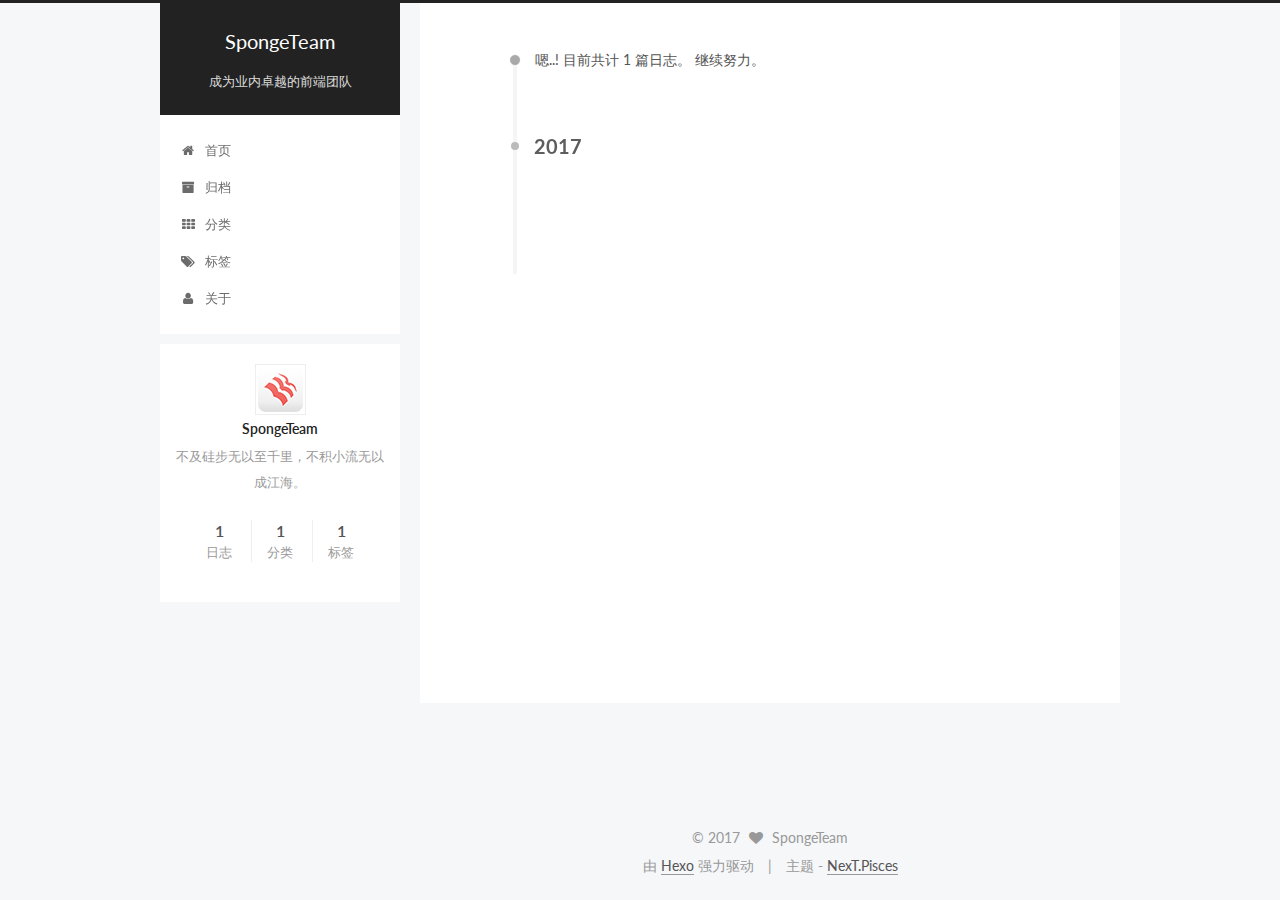
<file: archives/2017/index.html>
<!doctype html>



  


<html class="theme-next pisces use-motion" lang="zh-Hans">
<head>
  <meta charset="UTF-8"/>
<meta http-equiv="X-UA-Compatible" content="IE=edge" />
<meta name="viewport" content="width=device-width, initial-scale=1, maximum-scale=1"/>



<meta http-equiv="Cache-Control" content="no-transform" />
<meta http-equiv="Cache-Control" content="no-siteapp" />















  
  
  <link href="/lib/fancybox/source/jquery.fancybox.css?v=2.1.5" rel="stylesheet" type="text/css" />




  
  
  
  

  
    
    
  

  

  

  

  

  
    
    
    <link href="//fonts.googleapis.com/css?family=Lato:300,300italic,400,400italic,700,700italic&subset=latin,latin-ext" rel="stylesheet" type="text/css">
  






<link href="/lib/font-awesome/css/font-awesome.min.css?v=4.6.2" rel="stylesheet" type="text/css" />

<link href="/css/main.css?v=5.1.0" rel="stylesheet" type="text/css" />


  <meta name="keywords" content="Hexo, NexT" />








  <link rel="shortcut icon" type="image/x-icon" href="/favicon.ico?v=5.1.0" />






<meta name="description" content="不及硅步无以至千里，不积小流无以成江海。">
<meta property="og:type" content="website">
<meta property="og:title" content="SpongeTeam">
<meta property="og:url" content="http://lovgef.com/archives/2017/index.html">
<meta property="og:site_name" content="SpongeTeam">
<meta property="og:description" content="不及硅步无以至千里，不积小流无以成江海。">
<meta name="twitter:card" content="summary">
<meta name="twitter:title" content="SpongeTeam">
<meta name="twitter:description" content="不及硅步无以至千里，不积小流无以成江海。">



<script type="text/javascript" id="hexo.configurations">
  var NexT = window.NexT || {};
  var CONFIG = {
    root: '/',
    scheme: 'Pisces',
    sidebar: {"position":"left","display":"post"},
    fancybox: true,
    motion: true,
    duoshuo: {
      userId: '0',
      author: '博主'
    },
    algolia: {
      applicationID: '',
      apiKey: '',
      indexName: '',
      hits: {"per_page":10},
      labels: {"input_placeholder":"Search for Posts","hits_empty":"We didn't find any results for the search: ${query}","hits_stats":"${hits} results found in ${time} ms"}
    }
  };
</script>



  <link rel="canonical" href="http://lovgef.com/archives/2017/"/>





  <title> 归档 | SpongeTeam </title>
</head>

<body itemscope itemtype="http://schema.org/WebPage" lang="zh-Hans">

  





  <script type="text/javascript">
    var _hmt = _hmt || [];
    (function() {
      var hm = document.createElement("script");
      hm.src = "https://hm.baidu.com/hm.js?dd099d3705df3f65ee4732117a2d7b1c";
      var s = document.getElementsByTagName("script")[0];
      s.parentNode.insertBefore(hm, s);
    })();
  </script>










  
  
    
  

  <div class="container one-collumn sidebar-position-left  page-archive  ">
    <div class="headband"></div>

    <header id="header" class="header" itemscope itemtype="http://schema.org/WPHeader">
      <div class="header-inner"><div class="site-meta ">
  

  <div class="custom-logo-site-title">
    <a href="/"  class="brand" rel="start">
      <span class="logo-line-before"><i></i></span>
      <span class="site-title">SpongeTeam</span>
      <span class="logo-line-after"><i></i></span>
    </a>
  </div>
    
      <p class="site-subtitle">成为业内卓越的前端团队</p>
    
</div>

<div class="site-nav-toggle">
  <button>
    <span class="btn-bar"></span>
    <span class="btn-bar"></span>
    <span class="btn-bar"></span>
  </button>
</div>

<nav class="site-nav">
  

  
    <ul id="menu" class="menu">
      
        
        <li class="menu-item menu-item-home">
          <a href="/" rel="section">
            
              <i class="menu-item-icon fa fa-fw fa-home"></i> <br />
            
            首页
          </a>
        </li>
      
        
        <li class="menu-item menu-item-archives">
          <a href="/archives" rel="section">
            
              <i class="menu-item-icon fa fa-fw fa-archive"></i> <br />
            
            归档
          </a>
        </li>
      
        
        <li class="menu-item menu-item-categories">
          <a href="/categories" rel="section">
            
              <i class="menu-item-icon fa fa-fw fa-th"></i> <br />
            
            分类
          </a>
        </li>
      
        
        <li class="menu-item menu-item-tags">
          <a href="/tags" rel="section">
            
              <i class="menu-item-icon fa fa-fw fa-tags"></i> <br />
            
            标签
          </a>
        </li>
      
        
        <li class="menu-item menu-item-about">
          <a href="/about" rel="section">
            
              <i class="menu-item-icon fa fa-fw fa-user"></i> <br />
            
            关于
          </a>
        </li>
      

      
    </ul>
  

  
</nav>



 </div>
    </header>

    <main id="main" class="main">
      <div class="main-inner">
        <div class="content-wrap">
          <div id="content" class="content">
            

  <section id="posts" class="posts-collapse">
    <span class="archive-move-on"></span>

    <span class="archive-page-counter">
      
      
      
        
      
      嗯..! 目前共计 1 篇日志。 继续努力。
    </span>

    

      
      
      

      
        
        <div class="collection-title">
          <h2 class="archive-year motion-element" id="archive-year-2017">2017</h2>
        </div>
      
      

      

  <article class="post post-type-normal" itemscope itemtype="http://schema.org/Article">
    <header class="post-header">

      <h1 class="post-title">
        
            <a class="post-title-link" href="/2017/02/07/hexo-create/" itemprop="url">
              
                <span itemprop="name">利用Hexo在windows下搭建团队博客站点（一）</span>
              
            </a>
        
      </h1>

      <div class="post-meta">
        <time class="post-time" itemprop="dateCreated"
              datetime="2017-02-07T17:11:49+08:00"
              content="2017-02-07" >
          02-07
        </time>
      </div>

    </header>
  </article>



    

  </section>

  


          
          </div>
          


          

        </div>
        
          
  
  <div class="sidebar-toggle">
    <div class="sidebar-toggle-line-wrap">
      <span class="sidebar-toggle-line sidebar-toggle-line-first"></span>
      <span class="sidebar-toggle-line sidebar-toggle-line-middle"></span>
      <span class="sidebar-toggle-line sidebar-toggle-line-last"></span>
    </div>
  </div>

  <aside id="sidebar" class="sidebar">
    <div class="sidebar-inner">

      

      

      <section class="site-overview sidebar-panel sidebar-panel-active">
        <div class="site-author motion-element" itemprop="author" itemscope itemtype="http://schema.org/Person">
          <img class="site-author-image" itemprop="image"
               src="/images/avatar.png"
               alt="SpongeTeam" />
          <p class="site-author-name" itemprop="name">SpongeTeam</p>
          <p class="site-description motion-element" itemprop="description">不及硅步无以至千里，不积小流无以成江海。</p>
        </div>
        <nav class="site-state motion-element">
        
          
            <div class="site-state-item site-state-posts">
              <a href="/archives">
                <span class="site-state-item-count">1</span>
                <span class="site-state-item-name">日志</span>
              </a>
            </div>
          

          
            <div class="site-state-item site-state-categories">
              <a href="/categories">
                <span class="site-state-item-count">1</span>
                <span class="site-state-item-name">分类</span>
              </a>
            </div>
          

          
            <div class="site-state-item site-state-tags">
              <a href="/tags">
                <span class="site-state-item-count">1</span>
                <span class="site-state-item-name">标签</span>
              </a>
            </div>
          

        </nav>

        

        <div class="links-of-author motion-element">
          
        </div>

        
        

        
        

        


      </section>

      

    </div>
  </aside>


        
      </div>
    </main>

    <footer id="footer" class="footer">
      <div class="footer-inner">
        <div class="copyright" >
  
  &copy; 
  <span itemprop="copyrightYear">2017</span>
  <span class="with-love">
    <i class="fa fa-heart"></i>
  </span>
  <span class="author" itemprop="copyrightHolder">SpongeTeam</span>
</div>


<div class="powered-by">
  由 <a class="theme-link" href="https://hexo.io">Hexo</a> 强力驱动
</div>

<div class="theme-info">
  主题 -
  <a class="theme-link" href="https://github.com/iissnan/hexo-theme-next">
    NexT.Pisces
  </a>
</div>


        

        
      </div>
    </footer>

    <div class="back-to-top">
      <i class="fa fa-arrow-up"></i>
    </div>
  </div>

  

<script type="text/javascript">
  if (Object.prototype.toString.call(window.Promise) !== '[object Function]') {
    window.Promise = null;
  }
</script>









  




  
  <script type="text/javascript" src="/lib/jquery/index.js?v=2.1.3"></script>

  
  <script type="text/javascript" src="/lib/fastclick/lib/fastclick.min.js?v=1.0.6"></script>

  
  <script type="text/javascript" src="/lib/jquery_lazyload/jquery.lazyload.js?v=1.9.7"></script>

  
  <script type="text/javascript" src="/lib/velocity/velocity.min.js?v=1.2.1"></script>

  
  <script type="text/javascript" src="/lib/velocity/velocity.ui.min.js?v=1.2.1"></script>

  
  <script type="text/javascript" src="/lib/fancybox/source/jquery.fancybox.pack.js?v=2.1.5"></script>


  


  <script type="text/javascript" src="/js/src/utils.js?v=5.1.0"></script>

  <script type="text/javascript" src="/js/src/motion.js?v=5.1.0"></script>



  
  


  <script type="text/javascript" src="/js/src/affix.js?v=5.1.0"></script>

  <script type="text/javascript" src="/js/src/schemes/pisces.js?v=5.1.0"></script>



  
  
    <script type="text/javascript" id="motion.page.archive">
      $('.archive-year').velocity('transition.slideLeftIn');
    </script>
  


  


  <script type="text/javascript" src="/js/src/bootstrap.js?v=5.1.0"></script>



  

  
    
  

  <script type="text/javascript">
    var duoshuoQuery = {short_name:"lovgef"};
    (function() {
      var ds = document.createElement('script');
      ds.type = 'text/javascript';ds.async = true;
      ds.id = 'duoshuo-script';
      ds.src = (document.location.protocol == 'https:' ? 'https:' : 'http:') + '//static.duoshuo.com/embed.js';
      ds.charset = 'UTF-8';
      (document.getElementsByTagName('head')[0]
      || document.getElementsByTagName('body')[0]).appendChild(ds);
    })();
  </script>

  
    
    
    <script src="/lib/ua-parser-js/dist/ua-parser.min.js?v=0.7.9"></script>
    <script src="/js/src/hook-duoshuo.js"></script>
  













  
  

  

  

  

  


</body>
</html>
</file>
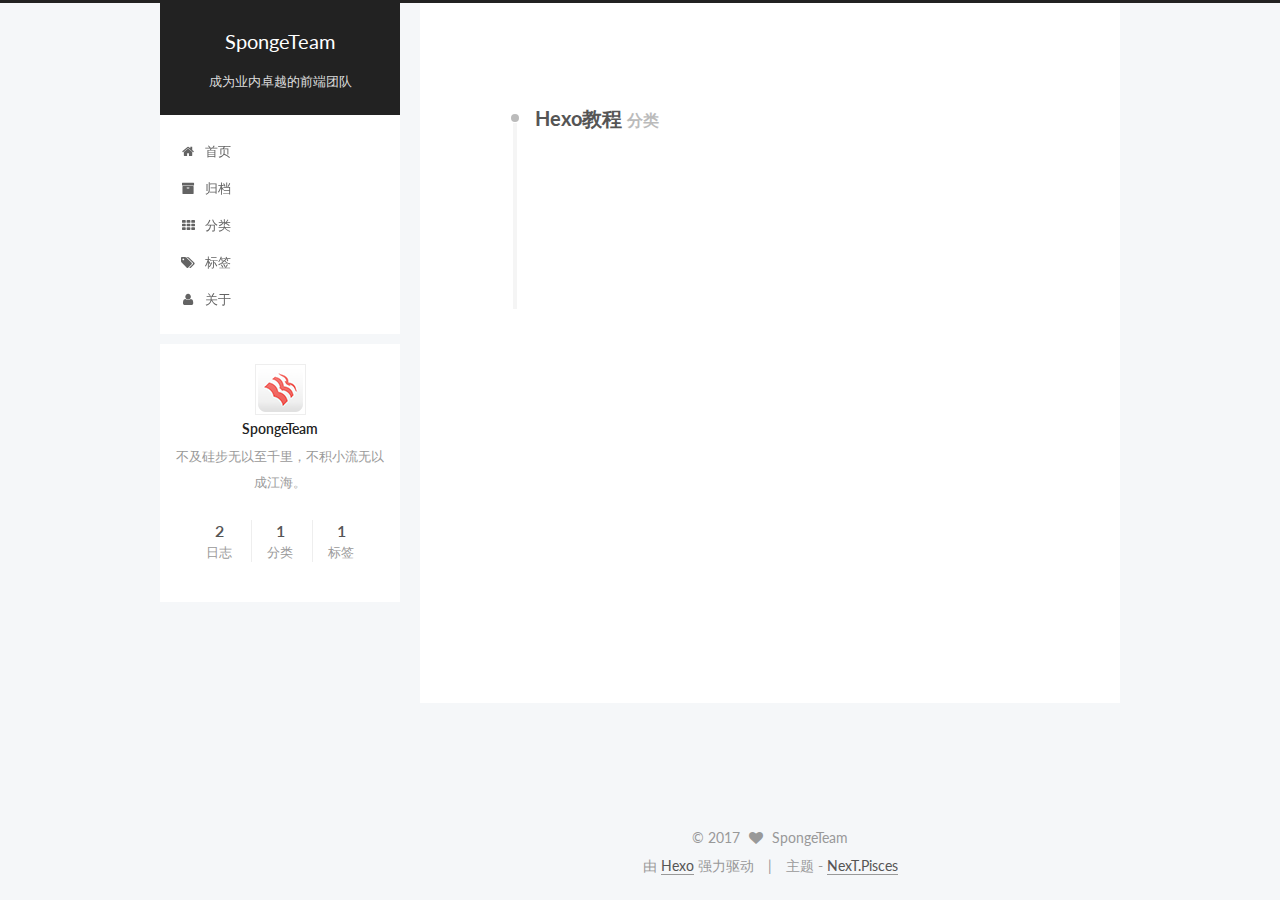
<file: categories/Hexo教程/index.html>
<!doctype html>



  


<html class="theme-next pisces use-motion" lang="zh-Hans">
<head>
  <meta charset="UTF-8"/>
<meta http-equiv="X-UA-Compatible" content="IE=edge" />
<meta name="viewport" content="width=device-width, initial-scale=1, maximum-scale=1"/>



<meta http-equiv="Cache-Control" content="no-transform" />
<meta http-equiv="Cache-Control" content="no-siteapp" />















  
  
  <link href="/lib/fancybox/source/jquery.fancybox.css?v=2.1.5" rel="stylesheet" type="text/css" />




  
  
  
  

  
    
    
  

  

  

  

  

  
    
    
    <link href="//fonts.googleapis.com/css?family=Lato:300,300italic,400,400italic,700,700italic&subset=latin,latin-ext" rel="stylesheet" type="text/css">
  






<link href="/lib/font-awesome/css/font-awesome.min.css?v=4.6.2" rel="stylesheet" type="text/css" />

<link href="/css/main.css?v=5.1.0" rel="stylesheet" type="text/css" />


  <meta name="keywords" content="Hexo, NexT" />








  <link rel="shortcut icon" type="image/x-icon" href="/favicon.ico?v=5.1.0" />






<meta name="description" content="不及硅步无以至千里，不积小流无以成江海。">
<meta property="og:type" content="website">
<meta property="og:title" content="SpongeTeam">
<meta property="og:url" content="http://lovgef.com/categories/Hexo教程/index.html">
<meta property="og:site_name" content="SpongeTeam">
<meta property="og:description" content="不及硅步无以至千里，不积小流无以成江海。">
<meta name="twitter:card" content="summary">
<meta name="twitter:title" content="SpongeTeam">
<meta name="twitter:description" content="不及硅步无以至千里，不积小流无以成江海。">



<script type="text/javascript" id="hexo.configurations">
  var NexT = window.NexT || {};
  var CONFIG = {
    root: '/',
    scheme: 'Pisces',
    sidebar: {"position":"left","display":"post"},
    fancybox: true,
    motion: true,
    duoshuo: {
      userId: '0',
      author: '博主'
    },
    algolia: {
      applicationID: '',
      apiKey: '',
      indexName: '',
      hits: {"per_page":10},
      labels: {"input_placeholder":"Search for Posts","hits_empty":"We didn't find any results for the search: ${query}","hits_stats":"${hits} results found in ${time} ms"}
    }
  };
</script>



  <link rel="canonical" href="http://lovgef.com/categories/Hexo教程/"/>





  <title> 分类: Hexo教程 | SpongeTeam </title>
</head>

<body itemscope itemtype="http://schema.org/WebPage" lang="zh-Hans">

  





  <script type="text/javascript">
    var _hmt = _hmt || [];
    (function() {
      var hm = document.createElement("script");
      hm.src = "https://hm.baidu.com/hm.js?dd099d3705df3f65ee4732117a2d7b1c";
      var s = document.getElementsByTagName("script")[0];
      s.parentNode.insertBefore(hm, s);
    })();
  </script>










  
  
    
  

  <div class="container one-collumn sidebar-position-left  ">
    <div class="headband"></div>

    <header id="header" class="header" itemscope itemtype="http://schema.org/WPHeader">
      <div class="header-inner"><div class="site-meta ">
  

  <div class="custom-logo-site-title">
    <a href="/"  class="brand" rel="start">
      <span class="logo-line-before"><i></i></span>
      <span class="site-title">SpongeTeam</span>
      <span class="logo-line-after"><i></i></span>
    </a>
  </div>
    
      <p class="site-subtitle">成为业内卓越的前端团队</p>
    
</div>

<div class="site-nav-toggle">
  <button>
    <span class="btn-bar"></span>
    <span class="btn-bar"></span>
    <span class="btn-bar"></span>
  </button>
</div>

<nav class="site-nav">
  

  
    <ul id="menu" class="menu">
      
        
        <li class="menu-item menu-item-home">
          <a href="/" rel="section">
            
              <i class="menu-item-icon fa fa-fw fa-home"></i> <br />
            
            首页
          </a>
        </li>
      
        
        <li class="menu-item menu-item-archives">
          <a href="/archives" rel="section">
            
              <i class="menu-item-icon fa fa-fw fa-archive"></i> <br />
            
            归档
          </a>
        </li>
      
        
        <li class="menu-item menu-item-categories">
          <a href="/categories" rel="section">
            
              <i class="menu-item-icon fa fa-fw fa-th"></i> <br />
            
            分类
          </a>
        </li>
      
        
        <li class="menu-item menu-item-tags">
          <a href="/tags" rel="section">
            
              <i class="menu-item-icon fa fa-fw fa-tags"></i> <br />
            
            标签
          </a>
        </li>
      
        
        <li class="menu-item menu-item-about">
          <a href="/about" rel="section">
            
              <i class="menu-item-icon fa fa-fw fa-user"></i> <br />
            
            关于
          </a>
        </li>
      

      
    </ul>
  

  
</nav>



 </div>
    </header>

    <main id="main" class="main">
      <div class="main-inner">
        <div class="content-wrap">
          <div id="content" class="content">
            

  <section id="posts" class="posts-collapse">
    <div class="collection-title">
      <h2 >
        Hexo教程
        <small>分类</small>
      </h2>
    </div>

    
      

  <article class="post post-type-normal" itemscope itemtype="http://schema.org/Article">
    <header class="post-header">

      <h1 class="post-title">
        
            <a class="post-title-link" href="/2017/02/10/hexo-next/" itemprop="url">
              
                <span itemprop="name">利用Hexo在windows下搭建博客（二）</span>
              
            </a>
        
      </h1>

      <div class="post-meta">
        <time class="post-time" itemprop="dateCreated"
              datetime="2017-02-10T15:54:06+08:00"
              content="2017-02-10" >
          02-10
        </time>
      </div>

    </header>
  </article>


    
      

  <article class="post post-type-normal" itemscope itemtype="http://schema.org/Article">
    <header class="post-header">

      <h1 class="post-title">
        
            <a class="post-title-link" href="/2017/02/07/hexo-create/" itemprop="url">
              
                <span itemprop="name">利用Hexo在windows下搭建博客（一）</span>
              
            </a>
        
      </h1>

      <div class="post-meta">
        <time class="post-time" itemprop="dateCreated"
              datetime="2017-02-07T17:11:49+08:00"
              content="2017-02-07" >
          02-07
        </time>
      </div>

    </header>
  </article>


    
  </section>

  


          
          </div>
          


          

        </div>
        
          
  
  <div class="sidebar-toggle">
    <div class="sidebar-toggle-line-wrap">
      <span class="sidebar-toggle-line sidebar-toggle-line-first"></span>
      <span class="sidebar-toggle-line sidebar-toggle-line-middle"></span>
      <span class="sidebar-toggle-line sidebar-toggle-line-last"></span>
    </div>
  </div>

  <aside id="sidebar" class="sidebar">
    <div class="sidebar-inner">

      

      

      <section class="site-overview sidebar-panel sidebar-panel-active">
        <div class="site-author motion-element" itemprop="author" itemscope itemtype="http://schema.org/Person">
          <img class="site-author-image" itemprop="image"
               src="/images/avatar.png"
               alt="SpongeTeam" />
          <p class="site-author-name" itemprop="name">SpongeTeam</p>
          <p class="site-description motion-element" itemprop="description">不及硅步无以至千里，不积小流无以成江海。</p>
        </div>
        <nav class="site-state motion-element">
        
          
            <div class="site-state-item site-state-posts">
              <a href="/archives">
                <span class="site-state-item-count">2</span>
                <span class="site-state-item-name">日志</span>
              </a>
            </div>
          

          
            <div class="site-state-item site-state-categories">
              <a href="/categories">
                <span class="site-state-item-count">1</span>
                <span class="site-state-item-name">分类</span>
              </a>
            </div>
          

          
            <div class="site-state-item site-state-tags">
              <a href="/tags">
                <span class="site-state-item-count">1</span>
                <span class="site-state-item-name">标签</span>
              </a>
            </div>
          

        </nav>

        

        <div class="links-of-author motion-element">
          
        </div>

        
        

        
        

        


      </section>

      

    </div>
  </aside>


        
      </div>
    </main>

    <footer id="footer" class="footer">
      <div class="footer-inner">
        <div class="copyright" >
  
  &copy; 
  <span itemprop="copyrightYear">2017</span>
  <span class="with-love">
    <i class="fa fa-heart"></i>
  </span>
  <span class="author" itemprop="copyrightHolder">SpongeTeam</span>
</div>


<div class="powered-by">
  由 <a class="theme-link" href="https://hexo.io">Hexo</a> 强力驱动
</div>

<div class="theme-info">
  主题 -
  <a class="theme-link" href="https://github.com/iissnan/hexo-theme-next">
    NexT.Pisces
  </a>
</div>


        

        
      </div>
    </footer>

    <div class="back-to-top">
      <i class="fa fa-arrow-up"></i>
    </div>
  </div>

  

<script type="text/javascript">
  if (Object.prototype.toString.call(window.Promise) !== '[object Function]') {
    window.Promise = null;
  }
</script>









  




  
  <script type="text/javascript" src="/lib/jquery/index.js?v=2.1.3"></script>

  
  <script type="text/javascript" src="/lib/fastclick/lib/fastclick.min.js?v=1.0.6"></script>

  
  <script type="text/javascript" src="/lib/jquery_lazyload/jquery.lazyload.js?v=1.9.7"></script>

  
  <script type="text/javascript" src="/lib/velocity/velocity.min.js?v=1.2.1"></script>

  
  <script type="text/javascript" src="/lib/velocity/velocity.ui.min.js?v=1.2.1"></script>

  
  <script type="text/javascript" src="/lib/fancybox/source/jquery.fancybox.pack.js?v=2.1.5"></script>


  


  <script type="text/javascript" src="/js/src/utils.js?v=5.1.0"></script>

  <script type="text/javascript" src="/js/src/motion.js?v=5.1.0"></script>



  
  


  <script type="text/javascript" src="/js/src/affix.js?v=5.1.0"></script>

  <script type="text/javascript" src="/js/src/schemes/pisces.js?v=5.1.0"></script>



  

  


  <script type="text/javascript" src="/js/src/bootstrap.js?v=5.1.0"></script>



  

  
    
  

  <script type="text/javascript">
    var duoshuoQuery = {short_name:"lovgef"};
    (function() {
      var ds = document.createElement('script');
      ds.type = 'text/javascript';ds.async = true;
      ds.id = 'duoshuo-script';
      ds.src = (document.location.protocol == 'https:' ? 'https:' : 'http:') + '//static.duoshuo.com/embed.js';
      ds.charset = 'UTF-8';
      (document.getElementsByTagName('head')[0]
      || document.getElementsByTagName('body')[0]).appendChild(ds);
    })();
  </script>

  
    
    
    <script src="/lib/ua-parser-js/dist/ua-parser.min.js?v=0.7.9"></script>
    <script src="/js/src/hook-duoshuo.js"></script>
  













  
  

  

  

  

  


</body>
</html>
</file>
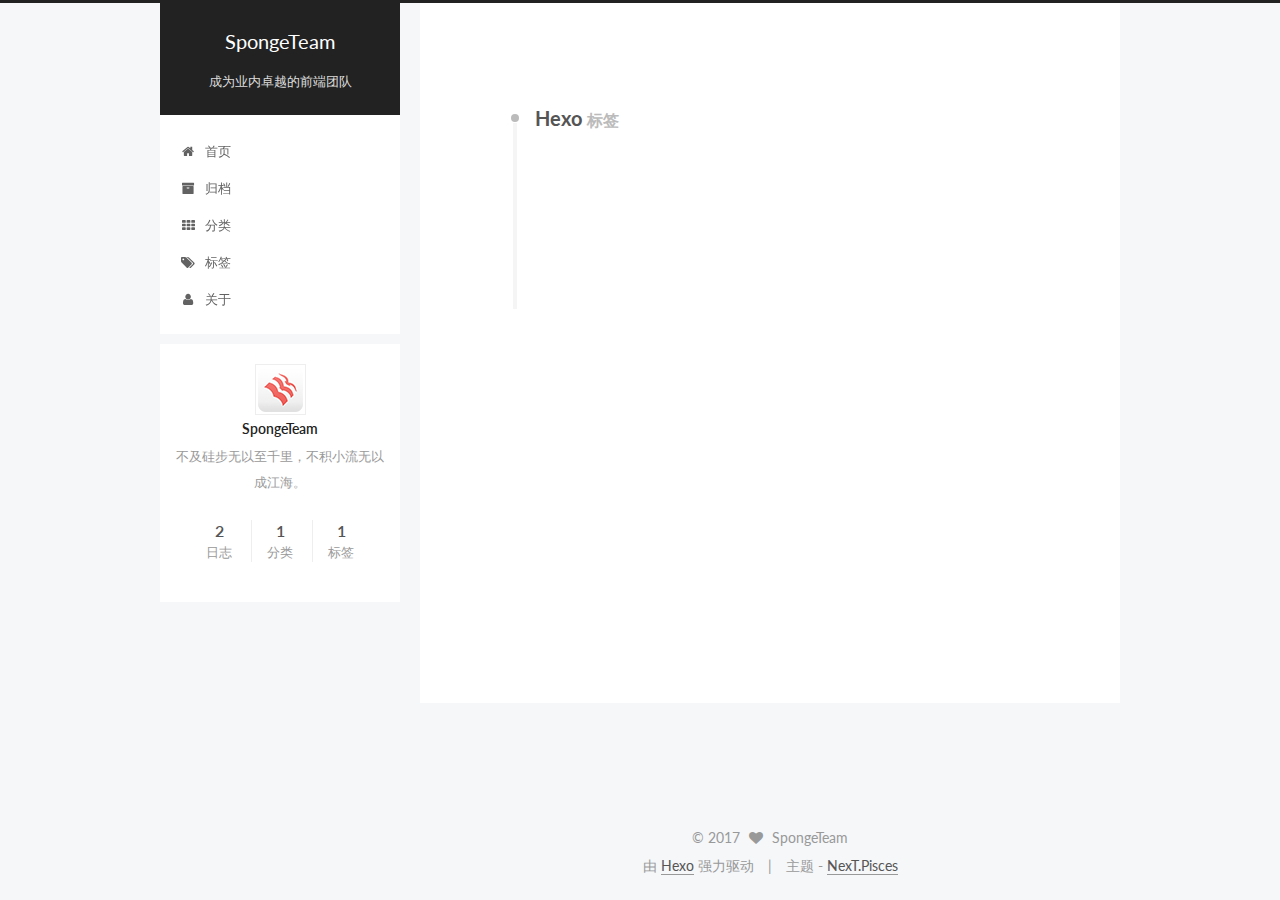
<file: tags/Hexo/index.html>
<!doctype html>



  


<html class="theme-next pisces use-motion" lang="zh-Hans">
<head>
  <meta charset="UTF-8"/>
<meta http-equiv="X-UA-Compatible" content="IE=edge" />
<meta name="viewport" content="width=device-width, initial-scale=1, maximum-scale=1"/>



<meta http-equiv="Cache-Control" content="no-transform" />
<meta http-equiv="Cache-Control" content="no-siteapp" />















  
  
  <link href="/lib/fancybox/source/jquery.fancybox.css?v=2.1.5" rel="stylesheet" type="text/css" />




  
  
  
  

  
    
    
  

  

  

  

  

  
    
    
    <link href="//fonts.googleapis.com/css?family=Lato:300,300italic,400,400italic,700,700italic&subset=latin,latin-ext" rel="stylesheet" type="text/css">
  






<link href="/lib/font-awesome/css/font-awesome.min.css?v=4.6.2" rel="stylesheet" type="text/css" />

<link href="/css/main.css?v=5.1.0" rel="stylesheet" type="text/css" />


  <meta name="keywords" content="Hexo, NexT" />








  <link rel="shortcut icon" type="image/x-icon" href="/favicon.ico?v=5.1.0" />






<meta name="description" content="不及硅步无以至千里，不积小流无以成江海。">
<meta property="og:type" content="website">
<meta property="og:title" content="SpongeTeam">
<meta property="og:url" content="http://lovgef.com/tags/Hexo/index.html">
<meta property="og:site_name" content="SpongeTeam">
<meta property="og:description" content="不及硅步无以至千里，不积小流无以成江海。">
<meta name="twitter:card" content="summary">
<meta name="twitter:title" content="SpongeTeam">
<meta name="twitter:description" content="不及硅步无以至千里，不积小流无以成江海。">



<script type="text/javascript" id="hexo.configurations">
  var NexT = window.NexT || {};
  var CONFIG = {
    root: '/',
    scheme: 'Pisces',
    sidebar: {"position":"left","display":"post"},
    fancybox: true,
    motion: true,
    duoshuo: {
      userId: '0',
      author: '博主'
    },
    algolia: {
      applicationID: '',
      apiKey: '',
      indexName: '',
      hits: {"per_page":10},
      labels: {"input_placeholder":"Search for Posts","hits_empty":"We didn't find any results for the search: ${query}","hits_stats":"${hits} results found in ${time} ms"}
    }
  };
</script>



  <link rel="canonical" href="http://lovgef.com/tags/Hexo/"/>





  <title> 标签: Hexo | SpongeTeam </title>
</head>

<body itemscope itemtype="http://schema.org/WebPage" lang="zh-Hans">

  





  <script type="text/javascript">
    var _hmt = _hmt || [];
    (function() {
      var hm = document.createElement("script");
      hm.src = "https://hm.baidu.com/hm.js?dd099d3705df3f65ee4732117a2d7b1c";
      var s = document.getElementsByTagName("script")[0];
      s.parentNode.insertBefore(hm, s);
    })();
  </script>










  
  
    
  

  <div class="container one-collumn sidebar-position-left  ">
    <div class="headband"></div>

    <header id="header" class="header" itemscope itemtype="http://schema.org/WPHeader">
      <div class="header-inner"><div class="site-meta ">
  

  <div class="custom-logo-site-title">
    <a href="/"  class="brand" rel="start">
      <span class="logo-line-before"><i></i></span>
      <span class="site-title">SpongeTeam</span>
      <span class="logo-line-after"><i></i></span>
    </a>
  </div>
    
      <p class="site-subtitle">成为业内卓越的前端团队</p>
    
</div>

<div class="site-nav-toggle">
  <button>
    <span class="btn-bar"></span>
    <span class="btn-bar"></span>
    <span class="btn-bar"></span>
  </button>
</div>

<nav class="site-nav">
  

  
    <ul id="menu" class="menu">
      
        
        <li class="menu-item menu-item-home">
          <a href="/" rel="section">
            
              <i class="menu-item-icon fa fa-fw fa-home"></i> <br />
            
            首页
          </a>
        </li>
      
        
        <li class="menu-item menu-item-archives">
          <a href="/archives" rel="section">
            
              <i class="menu-item-icon fa fa-fw fa-archive"></i> <br />
            
            归档
          </a>
        </li>
      
        
        <li class="menu-item menu-item-categories">
          <a href="/categories" rel="section">
            
              <i class="menu-item-icon fa fa-fw fa-th"></i> <br />
            
            分类
          </a>
        </li>
      
        
        <li class="menu-item menu-item-tags">
          <a href="/tags" rel="section">
            
              <i class="menu-item-icon fa fa-fw fa-tags"></i> <br />
            
            标签
          </a>
        </li>
      
        
        <li class="menu-item menu-item-about">
          <a href="/about" rel="section">
            
              <i class="menu-item-icon fa fa-fw fa-user"></i> <br />
            
            关于
          </a>
        </li>
      

      
    </ul>
  

  
</nav>



 </div>
    </header>

    <main id="main" class="main">
      <div class="main-inner">
        <div class="content-wrap">
          <div id="content" class="content">
            

  <div id="posts" class="posts-collapse">
    <div class="collection-title">
      <h2 >
        Hexo
        <small>标签</small>
      </h2>
    </div>

    
      

  <article class="post post-type-normal" itemscope itemtype="http://schema.org/Article">
    <header class="post-header">

      <h1 class="post-title">
        
            <a class="post-title-link" href="/2017/02/10/hexo-next/" itemprop="url">
              
                <span itemprop="name">利用Hexo在windows下搭建博客（二）</span>
              
            </a>
        
      </h1>

      <div class="post-meta">
        <time class="post-time" itemprop="dateCreated"
              datetime="2017-02-10T15:54:06+08:00"
              content="2017-02-10" >
          02-10
        </time>
      </div>

    </header>
  </article>


    
      

  <article class="post post-type-normal" itemscope itemtype="http://schema.org/Article">
    <header class="post-header">

      <h1 class="post-title">
        
            <a class="post-title-link" href="/2017/02/07/hexo-create/" itemprop="url">
              
                <span itemprop="name">利用Hexo在windows下搭建博客（一）</span>
              
            </a>
        
      </h1>

      <div class="post-meta">
        <time class="post-time" itemprop="dateCreated"
              datetime="2017-02-07T17:11:49+08:00"
              content="2017-02-07" >
          02-07
        </time>
      </div>

    </header>
  </article>


    
  </div>

  

          
          </div>
          


          

        </div>
        
          
  
  <div class="sidebar-toggle">
    <div class="sidebar-toggle-line-wrap">
      <span class="sidebar-toggle-line sidebar-toggle-line-first"></span>
      <span class="sidebar-toggle-line sidebar-toggle-line-middle"></span>
      <span class="sidebar-toggle-line sidebar-toggle-line-last"></span>
    </div>
  </div>

  <aside id="sidebar" class="sidebar">
    <div class="sidebar-inner">

      

      

      <section class="site-overview sidebar-panel sidebar-panel-active">
        <div class="site-author motion-element" itemprop="author" itemscope itemtype="http://schema.org/Person">
          <img class="site-author-image" itemprop="image"
               src="/images/avatar.png"
               alt="SpongeTeam" />
          <p class="site-author-name" itemprop="name">SpongeTeam</p>
          <p class="site-description motion-element" itemprop="description">不及硅步无以至千里，不积小流无以成江海。</p>
        </div>
        <nav class="site-state motion-element">
        
          
            <div class="site-state-item site-state-posts">
              <a href="/archives">
                <span class="site-state-item-count">2</span>
                <span class="site-state-item-name">日志</span>
              </a>
            </div>
          

          
            <div class="site-state-item site-state-categories">
              <a href="/categories">
                <span class="site-state-item-count">1</span>
                <span class="site-state-item-name">分类</span>
              </a>
            </div>
          

          
            <div class="site-state-item site-state-tags">
              <a href="/tags">
                <span class="site-state-item-count">1</span>
                <span class="site-state-item-name">标签</span>
              </a>
            </div>
          

        </nav>

        

        <div class="links-of-author motion-element">
          
        </div>

        
        

        
        

        


      </section>

      

    </div>
  </aside>


        
      </div>
    </main>

    <footer id="footer" class="footer">
      <div class="footer-inner">
        <div class="copyright" >
  
  &copy; 
  <span itemprop="copyrightYear">2017</span>
  <span class="with-love">
    <i class="fa fa-heart"></i>
  </span>
  <span class="author" itemprop="copyrightHolder">SpongeTeam</span>
</div>


<div class="powered-by">
  由 <a class="theme-link" href="https://hexo.io">Hexo</a> 强力驱动
</div>

<div class="theme-info">
  主题 -
  <a class="theme-link" href="https://github.com/iissnan/hexo-theme-next">
    NexT.Pisces
  </a>
</div>


        

        
      </div>
    </footer>

    <div class="back-to-top">
      <i class="fa fa-arrow-up"></i>
    </div>
  </div>

  

<script type="text/javascript">
  if (Object.prototype.toString.call(window.Promise) !== '[object Function]') {
    window.Promise = null;
  }
</script>









  




  
  <script type="text/javascript" src="/lib/jquery/index.js?v=2.1.3"></script>

  
  <script type="text/javascript" src="/lib/fastclick/lib/fastclick.min.js?v=1.0.6"></script>

  
  <script type="text/javascript" src="/lib/jquery_lazyload/jquery.lazyload.js?v=1.9.7"></script>

  
  <script type="text/javascript" src="/lib/velocity/velocity.min.js?v=1.2.1"></script>

  
  <script type="text/javascript" src="/lib/velocity/velocity.ui.min.js?v=1.2.1"></script>

  
  <script type="text/javascript" src="/lib/fancybox/source/jquery.fancybox.pack.js?v=2.1.5"></script>


  


  <script type="text/javascript" src="/js/src/utils.js?v=5.1.0"></script>

  <script type="text/javascript" src="/js/src/motion.js?v=5.1.0"></script>



  
  


  <script type="text/javascript" src="/js/src/affix.js?v=5.1.0"></script>

  <script type="text/javascript" src="/js/src/schemes/pisces.js?v=5.1.0"></script>



  

  


  <script type="text/javascript" src="/js/src/bootstrap.js?v=5.1.0"></script>



  

  
    
  

  <script type="text/javascript">
    var duoshuoQuery = {short_name:"lovgef"};
    (function() {
      var ds = document.createElement('script');
      ds.type = 'text/javascript';ds.async = true;
      ds.id = 'duoshuo-script';
      ds.src = (document.location.protocol == 'https:' ? 'https:' : 'http:') + '//static.duoshuo.com/embed.js';
      ds.charset = 'UTF-8';
      (document.getElementsByTagName('head')[0]
      || document.getElementsByTagName('body')[0]).appendChild(ds);
    })();
  </script>

  
    
    
    <script src="/lib/ua-parser-js/dist/ua-parser.min.js?v=0.7.9"></script>
    <script src="/js/src/hook-duoshuo.js"></script>
  













  
  

  

  

  

  


</body>
</html>
</file>
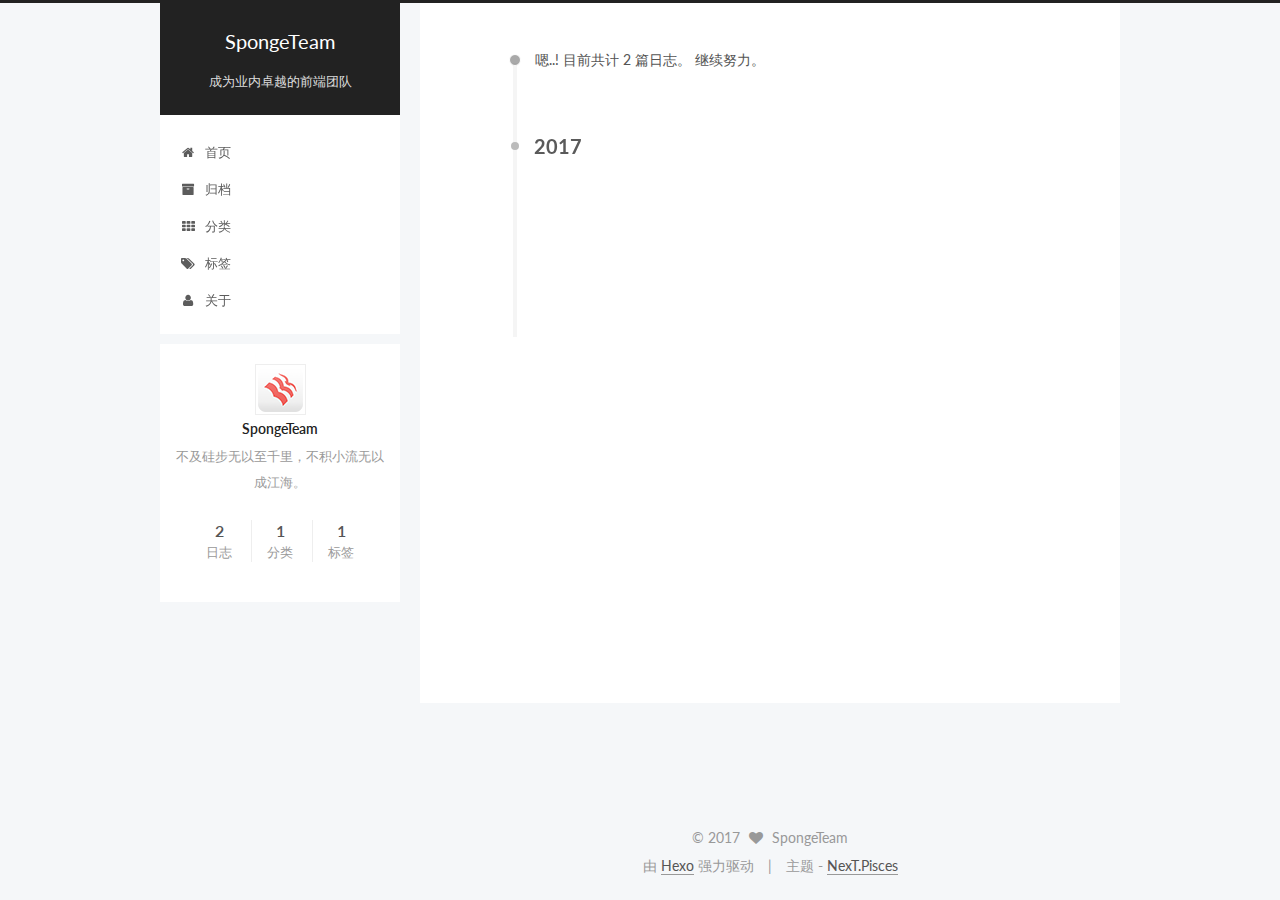
<file: archives/2017/02/index.html>
<!doctype html>



  


<html class="theme-next pisces use-motion" lang="zh-Hans">
<head>
  <meta charset="UTF-8"/>
<meta http-equiv="X-UA-Compatible" content="IE=edge" />
<meta name="viewport" content="width=device-width, initial-scale=1, maximum-scale=1"/>



<meta http-equiv="Cache-Control" content="no-transform" />
<meta http-equiv="Cache-Control" content="no-siteapp" />















  
  
  <link href="/lib/fancybox/source/jquery.fancybox.css?v=2.1.5" rel="stylesheet" type="text/css" />




  
  
  
  

  
    
    
  

  

  

  

  

  
    
    
    <link href="//fonts.googleapis.com/css?family=Lato:300,300italic,400,400italic,700,700italic&subset=latin,latin-ext" rel="stylesheet" type="text/css">
  






<link href="/lib/font-awesome/css/font-awesome.min.css?v=4.6.2" rel="stylesheet" type="text/css" />

<link href="/css/main.css?v=5.1.0" rel="stylesheet" type="text/css" />


  <meta name="keywords" content="Hexo, NexT" />








  <link rel="shortcut icon" type="image/x-icon" href="/favicon.ico?v=5.1.0" />






<meta name="description" content="不及硅步无以至千里，不积小流无以成江海。">
<meta property="og:type" content="website">
<meta property="og:title" content="SpongeTeam">
<meta property="og:url" content="http://lovgef.com/archives/2017/02/index.html">
<meta property="og:site_name" content="SpongeTeam">
<meta property="og:description" content="不及硅步无以至千里，不积小流无以成江海。">
<meta name="twitter:card" content="summary">
<meta name="twitter:title" content="SpongeTeam">
<meta name="twitter:description" content="不及硅步无以至千里，不积小流无以成江海。">



<script type="text/javascript" id="hexo.configurations">
  var NexT = window.NexT || {};
  var CONFIG = {
    root: '/',
    scheme: 'Pisces',
    sidebar: {"position":"left","display":"post"},
    fancybox: true,
    motion: true,
    duoshuo: {
      userId: '0',
      author: '博主'
    },
    algolia: {
      applicationID: '',
      apiKey: '',
      indexName: '',
      hits: {"per_page":10},
      labels: {"input_placeholder":"Search for Posts","hits_empty":"We didn't find any results for the search: ${query}","hits_stats":"${hits} results found in ${time} ms"}
    }
  };
</script>



  <link rel="canonical" href="http://lovgef.com/archives/2017/02/"/>





  <title> 归档 | SpongeTeam </title>
</head>

<body itemscope itemtype="http://schema.org/WebPage" lang="zh-Hans">

  





  <script type="text/javascript">
    var _hmt = _hmt || [];
    (function() {
      var hm = document.createElement("script");
      hm.src = "https://hm.baidu.com/hm.js?dd099d3705df3f65ee4732117a2d7b1c";
      var s = document.getElementsByTagName("script")[0];
      s.parentNode.insertBefore(hm, s);
    })();
  </script>










  
  
    
  

  <div class="container one-collumn sidebar-position-left  page-archive  ">
    <div class="headband"></div>

    <header id="header" class="header" itemscope itemtype="http://schema.org/WPHeader">
      <div class="header-inner"><div class="site-meta ">
  

  <div class="custom-logo-site-title">
    <a href="/"  class="brand" rel="start">
      <span class="logo-line-before"><i></i></span>
      <span class="site-title">SpongeTeam</span>
      <span class="logo-line-after"><i></i></span>
    </a>
  </div>
    
      <p class="site-subtitle">成为业内卓越的前端团队</p>
    
</div>

<div class="site-nav-toggle">
  <button>
    <span class="btn-bar"></span>
    <span class="btn-bar"></span>
    <span class="btn-bar"></span>
  </button>
</div>

<nav class="site-nav">
  

  
    <ul id="menu" class="menu">
      
        
        <li class="menu-item menu-item-home">
          <a href="/" rel="section">
            
              <i class="menu-item-icon fa fa-fw fa-home"></i> <br />
            
            首页
          </a>
        </li>
      
        
        <li class="menu-item menu-item-archives">
          <a href="/archives" rel="section">
            
              <i class="menu-item-icon fa fa-fw fa-archive"></i> <br />
            
            归档
          </a>
        </li>
      
        
        <li class="menu-item menu-item-categories">
          <a href="/categories" rel="section">
            
              <i class="menu-item-icon fa fa-fw fa-th"></i> <br />
            
            分类
          </a>
        </li>
      
        
        <li class="menu-item menu-item-tags">
          <a href="/tags" rel="section">
            
              <i class="menu-item-icon fa fa-fw fa-tags"></i> <br />
            
            标签
          </a>
        </li>
      
        
        <li class="menu-item menu-item-about">
          <a href="/about" rel="section">
            
              <i class="menu-item-icon fa fa-fw fa-user"></i> <br />
            
            关于
          </a>
        </li>
      

      
    </ul>
  

  
</nav>



 </div>
    </header>

    <main id="main" class="main">
      <div class="main-inner">
        <div class="content-wrap">
          <div id="content" class="content">
            

  <section id="posts" class="posts-collapse">
    <span class="archive-move-on"></span>

    <span class="archive-page-counter">
      
      
      
        
      
      嗯..! 目前共计 2 篇日志。 继续努力。
    </span>

    

      
      
      

      
        
        <div class="collection-title">
          <h2 class="archive-year motion-element" id="archive-year-2017">2017</h2>
        </div>
      
      

      

  <article class="post post-type-normal" itemscope itemtype="http://schema.org/Article">
    <header class="post-header">

      <h1 class="post-title">
        
            <a class="post-title-link" href="/2017/02/10/hexo-next/" itemprop="url">
              
                <span itemprop="name">利用Hexo在windows下搭建博客（二）</span>
              
            </a>
        
      </h1>

      <div class="post-meta">
        <time class="post-time" itemprop="dateCreated"
              datetime="2017-02-10T15:54:06+08:00"
              content="2017-02-10" >
          02-10
        </time>
      </div>

    </header>
  </article>



    

      
      
      

      
      

      

  <article class="post post-type-normal" itemscope itemtype="http://schema.org/Article">
    <header class="post-header">

      <h1 class="post-title">
        
            <a class="post-title-link" href="/2017/02/07/hexo-create/" itemprop="url">
              
                <span itemprop="name">利用Hexo在windows下搭建博客（一）</span>
              
            </a>
        
      </h1>

      <div class="post-meta">
        <time class="post-time" itemprop="dateCreated"
              datetime="2017-02-07T17:11:49+08:00"
              content="2017-02-07" >
          02-07
        </time>
      </div>

    </header>
  </article>



    

  </section>

  


          
          </div>
          


          

        </div>
        
          
  
  <div class="sidebar-toggle">
    <div class="sidebar-toggle-line-wrap">
      <span class="sidebar-toggle-line sidebar-toggle-line-first"></span>
      <span class="sidebar-toggle-line sidebar-toggle-line-middle"></span>
      <span class="sidebar-toggle-line sidebar-toggle-line-last"></span>
    </div>
  </div>

  <aside id="sidebar" class="sidebar">
    <div class="sidebar-inner">

      

      

      <section class="site-overview sidebar-panel sidebar-panel-active">
        <div class="site-author motion-element" itemprop="author" itemscope itemtype="http://schema.org/Person">
          <img class="site-author-image" itemprop="image"
               src="/images/avatar.png"
               alt="SpongeTeam" />
          <p class="site-author-name" itemprop="name">SpongeTeam</p>
          <p class="site-description motion-element" itemprop="description">不及硅步无以至千里，不积小流无以成江海。</p>
        </div>
        <nav class="site-state motion-element">
        
          
            <div class="site-state-item site-state-posts">
              <a href="/archives">
                <span class="site-state-item-count">2</span>
                <span class="site-state-item-name">日志</span>
              </a>
            </div>
          

          
            <div class="site-state-item site-state-categories">
              <a href="/categories">
                <span class="site-state-item-count">1</span>
                <span class="site-state-item-name">分类</span>
              </a>
            </div>
          

          
            <div class="site-state-item site-state-tags">
              <a href="/tags">
                <span class="site-state-item-count">1</span>
                <span class="site-state-item-name">标签</span>
              </a>
            </div>
          

        </nav>

        

        <div class="links-of-author motion-element">
          
        </div>

        
        

        
        

        


      </section>

      

    </div>
  </aside>


        
      </div>
    </main>

    <footer id="footer" class="footer">
      <div class="footer-inner">
        <div class="copyright" >
  
  &copy; 
  <span itemprop="copyrightYear">2017</span>
  <span class="with-love">
    <i class="fa fa-heart"></i>
  </span>
  <span class="author" itemprop="copyrightHolder">SpongeTeam</span>
</div>


<div class="powered-by">
  由 <a class="theme-link" href="https://hexo.io">Hexo</a> 强力驱动
</div>

<div class="theme-info">
  主题 -
  <a class="theme-link" href="https://github.com/iissnan/hexo-theme-next">
    NexT.Pisces
  </a>
</div>


        

        
      </div>
    </footer>

    <div class="back-to-top">
      <i class="fa fa-arrow-up"></i>
    </div>
  </div>

  

<script type="text/javascript">
  if (Object.prototype.toString.call(window.Promise) !== '[object Function]') {
    window.Promise = null;
  }
</script>









  




  
  <script type="text/javascript" src="/lib/jquery/index.js?v=2.1.3"></script>

  
  <script type="text/javascript" src="/lib/fastclick/lib/fastclick.min.js?v=1.0.6"></script>

  
  <script type="text/javascript" src="/lib/jquery_lazyload/jquery.lazyload.js?v=1.9.7"></script>

  
  <script type="text/javascript" src="/lib/velocity/velocity.min.js?v=1.2.1"></script>

  
  <script type="text/javascript" src="/lib/velocity/velocity.ui.min.js?v=1.2.1"></script>

  
  <script type="text/javascript" src="/lib/fancybox/source/jquery.fancybox.pack.js?v=2.1.5"></script>


  


  <script type="text/javascript" src="/js/src/utils.js?v=5.1.0"></script>

  <script type="text/javascript" src="/js/src/motion.js?v=5.1.0"></script>



  
  


  <script type="text/javascript" src="/js/src/affix.js?v=5.1.0"></script>

  <script type="text/javascript" src="/js/src/schemes/pisces.js?v=5.1.0"></script>



  
  
    <script type="text/javascript" id="motion.page.archive">
      $('.archive-year').velocity('transition.slideLeftIn');
    </script>
  


  


  <script type="text/javascript" src="/js/src/bootstrap.js?v=5.1.0"></script>



  

  
    
  

  <script type="text/javascript">
    var duoshuoQuery = {short_name:"lovgef"};
    (function() {
      var ds = document.createElement('script');
      ds.type = 'text/javascript';ds.async = true;
      ds.id = 'duoshuo-script';
      ds.src = (document.location.protocol == 'https:' ? 'https:' : 'http:') + '//static.duoshuo.com/embed.js';
      ds.charset = 'UTF-8';
      (document.getElementsByTagName('head')[0]
      || document.getElementsByTagName('body')[0]).appendChild(ds);
    })();
  </script>

  
    
    
    <script src="/lib/ua-parser-js/dist/ua-parser.min.js?v=0.7.9"></script>
    <script src="/js/src/hook-duoshuo.js"></script>
  













  
  

  

  

  

  


</body>
</html>
</file>
<file: css/main.css>
/* normalize.css v3.0.2 | MIT License | git.io/normalize */
html {
  font-family: sans-serif; /* 1 */
  -ms-text-size-adjust: 100%; /* 2 */
  -webkit-text-size-adjust: 100%; /* 2 */
}
body {
  margin: 0;
}
article,
aside,
details,
figcaption,
figure,
footer,
header,
hgroup,
main,
menu,
nav,
section,
summary {
  display: block;
}
audio,
canvas,
progress,
video {
  display: inline-block; /* 1 */
  vertical-align: baseline; /* 2 */
}
audio:not([controls]) {
  display: none;
  height: 0;
}
[hidden],
template {
  display: none;
}
a {
  background-color: transparent;
}
a:active,
a:hover {
  outline: 0;
}
abbr[title] {
  border-bottom: 1px dotted;
}
b,
strong {
  font-weight: bold;
}
dfn {
  font-style: italic;
}
h1 {
  font-size: 2em;
  margin: 0.67em 0;
}
mark {
  background: #ff0;
  color: #000;
}
small {
  font-size: 80%;
}
sub,
sup {
  font-size: 75%;
  line-height: 0;
  position: relative;
  vertical-align: baseline;
}
sup {
  top: -0.5em;
}
sub {
  bottom: -0.25em;
}
img {
  border: 0;
}
svg:not(:root) {
  overflow: hidden;
}
figure {
  margin: 1em 40px;
}
hr {
  -moz-box-sizing: content-box;
  box-sizing: content-box;
  height: 0;
}
pre {
  overflow: auto;
}
code,
kbd,
pre,
samp {
  font-family: monospace, monospace;
  font-size: 1em;
}
button,
input,
optgroup,
select,
textarea {
  color: inherit; /* 1 */
  font: inherit; /* 2 */
  margin: 0; /* 3 */
}
button {
  overflow: visible;
}
button,
select {
  text-transform: none;
}
button,
html input[type="button"],
input[type="reset"],
input[type="submit"] {
  -webkit-appearance: button; /* 2 */
  cursor: pointer; /* 3 */
}
button[disabled],
html input[disabled] {
  cursor: default;
}
button::-moz-focus-inner,
input::-moz-focus-inner {
  border: 0;
  padding: 0;
}
input {
  line-height: normal;
}
input[type="checkbox"],
input[type="radio"] {
  box-sizing: border-box; /* 1 */
  padding: 0; /* 2 */
}
input[type="number"]::-webkit-inner-spin-button,
input[type="number"]::-webkit-outer-spin-button {
  height: auto;
}
input[type="search"] {
  -webkit-appearance: textfield; /* 1 */
  -moz-box-sizing: content-box;
  -webkit-box-sizing: content-box; /* 2 */
  box-sizing: content-box;
}
input[type="search"]::-webkit-search-cancel-button,
input[type="search"]::-webkit-search-decoration {
  -webkit-appearance: none;
}
fieldset {
  border: 1px solid #c0c0c0;
  margin: 0 2px;
  padding: 0.35em 0.625em 0.75em;
}
legend {
  border: 0; /* 1 */
  padding: 0; /* 2 */
}
textarea {
  overflow: auto;
}
optgroup {
  font-weight: bold;
}
table {
  border-collapse: collapse;
  border-spacing: 0;
}
td,
th {
  padding: 0;
}
::selection {
  background: #262a30;
  color: #fff;
}
body {
  position: relative;
  font-family: 'Lato', "PingFang SC", "Microsoft YaHei", sans-serif;
  font-size: 14px;
  line-height: 2;
  color: #555;
  background: #f5f7f9;
}
@media (max-width: 767px) {
  body {
    padding-right: 0 !important;
  }
}
@media (min-width: 768px) and (max-width: 991px) {
  body {
    padding-right: 0 !important;
  }
}
@media (min-width: 1600px) {
  body {
    font-size: 16px;
  }
}
h1,
h2,
h3,
h4,
h5,
h6 {
  margin: 0;
  padding: 0;
  font-weight: bold;
  line-height: 1.5;
  font-family: 'Lato', "PingFang SC", "Microsoft YaHei", sans-serif;
}
h2,
h3,
h4,
h5,
h6 {
  margin: 20px 0 15px;
}
h1 {
  font-size: 22px;
}
@media (max-width: 767px) {
  h1 {
    font-size: 18px;
  }
}
h2 {
  font-size: 20px;
}
@media (max-width: 767px) {
  h2 {
    font-size: 16px;
  }
}
h3 {
  font-size: 18px;
}
@media (max-width: 767px) {
  h3 {
    font-size: 14px;
  }
}
h4 {
  font-size: 16px;
}
@media (max-width: 767px) {
  h4 {
    font-size: 12px;
  }
}
h5 {
  font-size: 14px;
}
@media (max-width: 767px) {
  h5 {
    font-size: 10px;
  }
}
h6 {
  font-size: 12px;
}
@media (max-width: 767px) {
  h6 {
    font-size: 8px;
  }
}
p {
  margin: 0 0 25px 0;
}
a {
  color: #555;
  text-decoration: none;
  border-bottom: 1px solid #999;
  word-wrap: break-word;
}
a:hover {
  color: #222;
  border-bottom-color: #222;
}
ul {
  list-style: none;
}
blockquote {
  margin: 0;
  padding: 0;
}
img {
  display: block;
  margin: auto;
  max-width: 100%;
  height: auto;
}
hr {
  margin: 40px 0;
  height: 3px;
  border: none;
  background-color: #ddd;
  background-image: repeating-linear-gradient(-45deg, #fff, #fff 4px, transparent 4px, transparent 8px);
}
blockquote {
  padding: 0 15px;
  color: #666;
  border-left: 4px solid #ddd;
}
blockquote cite::before {
  content: "-";
  padding: 0 5px;
}
dt {
  font-weight: 700;
}
dd {
  margin: 0;
  padding: 0;
}
.text-left {
  text-align: left;
}
.text-center {
  text-align: center;
}
.text-right {
  text-align: right;
}
.text-justify {
  text-align: justify;
}
.text-nowrap {
  white-space: nowrap;
}
.text-lowercase {
  text-transform: lowercase;
}
.text-uppercase {
  text-transform: uppercase;
}
.text-capitalize {
  text-transform: capitalize;
}
.center-block {
  display: block;
  margin-left: auto;
  margin-right: auto;
}
.clearfix:before,
.clearfix:after {
  content: " ";
  display: table;
}
.clearfix:after {
  clear: both;
}
.pullquote {
  width: 45%;
}
.pullquote.left {
  float: left;
  margin-left: 5px;
  margin-right: 10px;
}
.pullquote.right {
  float: right;
  margin-left: 10px;
  margin-right: 5px;
}
.affix.affix.affix {
  position: fixed;
}
.translation {
  margin-top: -20px;
  font-size: 14px;
  color: #999;
}
.scrollbar-measure {
  width: 100px;
  height: 100px;
  overflow: scroll;
  position: absolute;
  top: -9999px;
}
.use-motion .motion-element {
  opacity: 0;
}
#local-search-input {
  padding: 3px;
  border: none;
  text-indent: 14px;
  border-radius: 0;
  width: 140px;
  outline: none;
  border-bottom: 1px solid #999;
  background: inherit;
  opacity: 0.5;
}
#local-search-input:focus {
  opacity: 1;
}
.search-icon {
  position: absolute;
  top: 9px;
}
table {
  margin: 20px 0;
  width: 100%;
  border-collapse: collapse;
  border-spacing: 0;
  border: 1px solid #ddd;
  font-size: 14px;
  table-layout: fixed;
  word-wrap: break-all;
}
table>tbody>tr:nth-of-type(odd) {
  background-color: #f9f9f9;
}
table>tbody>tr:hover {
  background-color: #f5f5f5;
}
caption,
th,
td {
  padding: 8px;
  text-align: left;
  vertical-align: middle;
  font-weight: normal;
}
th,
td {
  border-bottom: 3px solid #ddd;
  border-right: 1px solid #eee;
}
th {
  padding-bottom: 10px;
  font-weight: 700;
}
td {
  border-bottom-width: 1px;
}
html,
body {
  height: 100%;
}
.container {
  position: relative;
  min-height: 100%;
}
.header-inner {
  margin: 0 auto;
  padding: 100px 0 70px;
  width: 700px;
}
@media (min-width: 1600px) {
  .container .header-inner {
    width: 900px;
  }
}
.main {
  padding-bottom: 150px;
}
.main-inner {
  margin: 0 auto;
  width: 700px;
}
@media (min-width: 1600px) {
  .container .main-inner {
    width: 900px;
  }
}
.footer {
  position: absolute;
  left: 0;
  bottom: 0;
  width: 100%;
  min-height: 50px;
}
.footer-inner {
  box-sizing: border-box;
  margin: 20px auto;
  width: 700px;
}
@media (min-width: 1600px) {
  .container .footer-inner {
    width: 900px;
  }
}
pre,
.highlight {
  overflow: auto;
  margin: 20px 0;
  padding: 0;
  font-size: 13px;
  color: #4d4d4c;
  background: #f7f7f7;
  line-height: 1.6;
}
pre,
code {
  font-family: consolas, Menlo, "PingFang SC", "Microsoft YaHei", monospace;
}
code {
  padding: 2px 4px;
  word-wrap: break-word;
  color: #4d4d4c;
  background: #f7f7f7;
  border-radius: 3px;
  font-size: 13px;
}
pre code {
  padding: 0;
  color: #4d4d4c;
  background: none;
  text-shadow: none;
}
.highlight {
  border-radius: 1px;
}
.highlight pre {
  border: none;
  margin: 0;
  padding: 10px 0;
}
.highlight table {
  margin: 0;
  width: auto;
  border: none;
}
.highlight td {
  border: none;
  padding: 0;
}
.highlight figcaption {
  font-size: 1em;
  color: #4d4d4c;
  line-height: 1em;
  margin-bottom: 1em;
}
.highlight figcaption:before,
.highlight figcaption:after {
  content: " ";
  display: table;
}
.highlight figcaption:after {
  clear: both;
}
.highlight figcaption a {
  float: right;
  color: #4d4d4c;
}
.highlight figcaption a:hover {
  border-bottom-color: #4d4d4c;
}
.highlight .gutter pre {
  padding-left: 10px;
  padding-right: 10px;
  color: #869194;
  text-align: right;
  background-color: #eff2f3;
}
.highlight .code pre {
  padding-left: 10px;
  padding-right: 10px;
  background-color: #f7f7f7;
}
.highlight .line {
  height: 20px;
}
.gutter {
  -webkit-user-select: none;
  -moz-user-select: none;
  -ms-user-select: none;
  user-select: none;
}
.gist table {
  width: auto;
}
.gist table td {
  border: none;
}
pre .deletion {
  background: #fdd;
}
pre .addition {
  background: #dfd;
}
pre .meta {
  color: #8959a8;
}
pre .comment {
  color: #8e908c;
}
pre .variable,
pre .attribute,
pre .tag,
pre .regexp,
pre .ruby .constant,
pre .xml .tag .title,
pre .xml .pi,
pre .xml .doctype,
pre .html .doctype,
pre .css .id,
pre .css .class,
pre .css .pseudo {
  color: #c82829;
}
pre .number,
pre .preprocessor,
pre .built_in,
pre .literal,
pre .params,
pre .constant,
pre .command {
  color: #f5871f;
}
pre .ruby .class .title,
pre .css .rules .attribute,
pre .string,
pre .value,
pre .inheritance,
pre .header,
pre .ruby .symbol,
pre .xml .cdata,
pre .special,
pre .number,
pre .formula {
  color: #718c00;
}
pre .title,
pre .css .hexcolor {
  color: #3e999f;
}
pre .function,
pre .python .decorator,
pre .python .title,
pre .ruby .function .title,
pre .ruby .title .keyword,
pre .perl .sub,
pre .javascript .title,
pre .coffeescript .title {
  color: #4271ae;
}
pre .keyword,
pre .javascript .function {
  color: #8959a8;
}
.full-image.full-image.full-image {
  border: none;
  max-width: 100%;
  width: auto;
  margin: 20px auto;
}
@media (min-width: 992px) {
  .full-image.full-image.full-image {
    max-width: none;
    width: 118%;
    margin: 0 -9%;
  }
}
.blockquote-center,
.page-home .post-type-quote blockquote,
.page-post-detail .post-type-quote blockquote {
  position: relative;
  margin: 40px 0;
  padding: 0;
  border-left: none;
  text-align: center;
}
.blockquote-center::before,
.page-home .post-type-quote blockquote::before,
.page-post-detail .post-type-quote blockquote::before,
.blockquote-center::after,
.page-home .post-type-quote blockquote::after,
.page-post-detail .post-type-quote blockquote::after {
  position: absolute;
  content: ' ';
  display: block;
  width: 100%;
  height: 24px;
  opacity: 0.2;
  background-repeat: no-repeat;
  background-position: 0 -6px;
  background-size: 22px 22px;
}
.blockquote-center::before,
.page-home .post-type-quote blockquote::before,
.page-post-detail .post-type-quote blockquote::before {
  top: -20px;
  background-image: url("../images/quote-l.svg");
  border-top: 1px solid #ccc;
}
.blockquote-center::after,
.page-home .post-type-quote blockquote::after,
.page-post-detail .post-type-quote blockquote::after {
  bottom: -20px;
  background-image: url("../images/quote-r.svg");
  border-bottom: 1px solid #ccc;
  background-position: 100% 8px;
}
.blockquote-center p,
.page-home .post-type-quote blockquote p,
.page-post-detail .post-type-quote blockquote p,
.blockquote-center div,
.page-home .post-type-quote blockquote div,
.page-post-detail .post-type-quote blockquote div {
  text-align: center;
}
.post .post-body .group-picture img {
  box-sizing: border-box;
  padding: 0 3px;
  border: none;
}
.post .group-picture-row {
  overflow: hidden;
  margin-top: 6px;
}
.post .group-picture-row:first-child {
  margin-top: 0;
}
.post .group-picture-column {
  float: left;
}
.page-post-detail .post-body .group-picture-column {
  float: none;
  margin-top: 10px;
  width: auto !important;
}
.page-post-detail .post-body .group-picture-column img {
  margin: 0 auto;
}
.page-archive .group-picture-container {
  overflow: hidden;
}
.page-archive .group-picture-row {
  float: left;
}
.page-archive .group-picture-row:first-child {
  margin-top: 6px;
}
.page-archive .group-picture-column {
  max-width: 150px;
  max-height: 150px;
}
.note {
  padding: 20px;
  margin: 20px 0;
  border: 1px solid #eee;
  border-left-width: 5px;
  border-radius: 3px;
}
.note h2,
.note h3,
.note h4,
.note h5,
.note h6 {
  margin-top: 0;
  margin-bottom: 5px;
}
.note p:last-child {
  margin-bottom: 0;
}
.note code {
  border-radius: 3px;
}
.note+.note {
  margin-top: -5px;
}
.default {
  border-left-color: #777;
}
.default h2,
.default h3,
.default h4,
.default h5,
.default h6 {
  color: #777;
}
.primary {
  border-left-color: #428bca;
}
.primary h2,
.primary h3,
.primary h4,
.primary h5,
.primary h6 {
  color: #428bca;
}
.success {
  border-left-color: #5cb85c;
}
.success h2,
.success h3,
.success h4,
.success h5,
.success h6 {
  color: #5cb85c;
}
.danger {
  border-left-color: #d9534f;
}
.danger h2,
.danger h3,
.danger h4,
.danger h5,
.danger h6 {
  color: #d9534f;
}
.warning {
  border-left-color: #f0ad4e;
}
.warning h2,
.warning h3,
.warning h4,
.warning h5,
.warning h6 {
  color: #f0ad4e;
}
.info {
  border-left-color: #5bc0de;
}
.info h2,
.info h3,
.info h4,
.info h5,
.info h6 {
  color: #5bc0de;
}
.btn {
  display: inline-block;
  padding: 0 20px;
  font-size: 14px;
  color: #fff;
  background: #222;
  border: 2px solid #555;
  text-decoration: none;
  border-radius: 0;
  transition-property: background-color;
  transition-duration: 0.2s;
  transition-timing-function: ease-in-out;
  transition-delay: 0s;
}
.btn:hover,
.post-button .btn:hover {
  border-color: #222;
  color: #fff;
  background: #222;
}
.btn-bar {
  display: block;
  width: 22px;
  height: 2px;
  background: #555;
  border-radius: 1px;
}
.btn-bar+.btn-bar {
  margin-top: 4px;
}
.pagination {
  margin: 120px 0 40px;
  text-align: center;
  border-top: 1px solid #eee;
}
.page-number-basic,
.pagination .prev,
.pagination .next,
.pagination .page-number,
.pagination .space {
  display: inline-block;
  position: relative;
  top: -1px;
  margin: 0 10px;
  padding: 0 10px;
  line-height: 30px;
}
@media (max-width: 767px) {
  .page-number-basic,
  .pagination .prev,
  .pagination .next,
  .pagination .page-number,
  .pagination .space {
    margin: 0 5px;
  }
}
.pagination .prev,
.pagination .next,
.pagination .page-number {
  border-bottom: 0;
  border-top: 1px solid #eee;
  transition-property: border-color;
  transition-duration: 0.2s;
  transition-timing-function: ease-in-out;
  transition-delay: 0s;
}
.pagination .prev:hover,
.pagination .next:hover,
.pagination .page-number:hover {
  border-top-color: #222;
}
.pagination .space {
  padding: 0;
  margin: 0;
}
.pagination .prev {
  margin-left: 0;
}
.pagination .next {
  margin-right: 0;
}
.pagination .page-number.current {
  color: #fff;
  background: #ccc;
  border-top-color: #ccc;
}
@media (max-width: 767px) {
  .pagination {
    border-top: none;
  }
  .pagination .prev,
  .pagination .next,
  .pagination .page-number {
    margin-bottom: 10px;
    border-top: 0;
    border-bottom: 1px solid #eee;
  }
  .pagination .prev:hover,
  .pagination .next:hover,
  .pagination .page-number:hover {
    border-bottom-color: #222;
  }
}
.comments {
  margin: 60px 20px 0;
}
.tag-cloud {
  text-align: center;
}
.tag-cloud a {
  display: inline-block;
  margin: 10px;
}
.back-to-top {
  box-sizing: border-box;
  position: fixed;
  bottom: -100px;
  right: 50px;
  z-index: 1050;
  padding: 0 6px;
  width: 25px;
  background: #222;
  font-size: 12px;
  opacity: 0.6;
  color: #fff;
  cursor: pointer;
  text-align: center;
  -webkit-transform: translateZ(0);
  transition-property: bottom;
  transition-duration: 0.2s;
  transition-timing-function: ease-in-out;
  transition-delay: 0s;
}
@media (max-width: 767px) {
  .back-to-top {
    display: none;
  }
}
@media (min-width: 768px) and (max-width: 991px) {
  .back-to-top {
    display: none;
  }
}
.back-to-top.back-to-top-on {
  bottom: 40px;
}
.header {
  background: #fff;
}
.header-inner {
  position: relative;
}
.headband {
  height: 3px;
  background: #222;
}
.site-meta {
  margin: 0;
  text-align: center;
}
@media (max-width: 767px) {
  .site-meta {
    text-align: center;
  }
}
.brand {
  position: relative;
  display: inline-block;
  padding: 0 40px;
  color: #fff;
  background: #222;
  border-bottom: none;
}
.brand:hover {
  color: #fff;
}
.logo {
  display: inline-block;
  margin-right: 5px;
  line-height: 36px;
  vertical-align: top;
}
.site-title {
  display: inline-block;
  vertical-align: top;
  line-height: 36px;
  font-size: 20px;
  font-weight: normal;
  font-family: 'Lato', "PingFang SC", "Microsoft YaHei", sans-serif;
}
.site-subtitle {
  margin-top: 10px;
  font-size: 13px;
  color: #ddd;
}
.use-motion .brand {
  opacity: 0;
}
.use-motion .logo,
.use-motion .site-title,
.use-motion .site-subtitle {
  opacity: 0;
  position: relative;
  top: -10px;
}
.site-nav-toggle {
  display: none;
  position: absolute;
  top: 10px;
  left: 10px;
}
@media (max-width: 767px) {
  .site-nav-toggle {
    display: block;
  }
}
.site-nav-toggle button {
  margin-top: 2px;
  padding: 9px 10px;
  background: transparent;
  border: none;
}
@media (max-width: 767px) {
  .site-nav {
    display: none;
    margin: 0 -10px;
    padding: 0 10px;
    clear: both;
    border-top: 1px solid #ddd;
  }
}
@media (min-width: 768px) and (max-width: 991px) {
  .site-nav {
    display: block !important;
  }
}
@media (min-width: 992px) {
  .site-nav {
    display: block !important;
  }
}
.menu {
  margin-top: 20px;
  padding-left: 0;
  text-align: center;
}
.menu .menu-item {
  display: inline-block;
  margin: 0 10px;
}
@media screen and (max-width: 767px) {
  .menu .menu-item {
    margin-top: 10px;
  }
}
.menu .menu-item a {
  display: block;
  font-size: 13px;
  text-transform: capitalize;
  line-height: inherit;
  border-bottom: 1px solid transparent;
  transition-property: border-color;
  transition-duration: 0.2s;
  transition-timing-function: ease-in-out;
  transition-delay: 0s;
}
.menu .menu-item a:hover,
.menu-item-active a {
  border-bottom-color: #222;
}
.menu .menu-item .fa {
  margin-right: 5px;
}
.use-motion .menu-item {
  opacity: 0;
}
.post-body {
  font-family: 'Lato', "PingFang SC", "Microsoft YaHei", sans-serif;
}
@media (max-width: 767px) {
  .post-body {
    word-break: break-word;
  }
}
.post-body .fancybox img {
  display: block !important;
  margin: 0 auto;
  cursor: pointer;
  cursor: zoom-in;
  cursor: -webkit-zoom-in;
}
.post-body .image-caption,
.post-body .figure .caption {
  margin: 10px auto 15px;
  text-align: center;
  font-size: 14px;
  color: #999;
  font-weight: bold;
  line-height: 1;
}
.post-sticky-flag {
  display: inline-block;
  font-size: 16px;
  -ms-transform: rotate(30deg);
  -webkit-transform: rotate(30deg);
  -moz-transform: rotate(30deg);
  -ms-transform: rotate(30deg);
  -o-transform: rotate(30deg);
  transform: rotate(30deg);
}
.posts-expand {
  padding-top: 40px;
}
@media (max-width: 767px) {
  .posts-expand {
    margin: 0 20px;
  }
  .post-body pre,
  .post-body .highlight {
    padding: 10px;
  }
  .post-body pre .gutter pre,
  .post-body .highlight .gutter pre {
    padding-right: 10px;
  }
}
@media (min-width: 992px) {
  .posts-expand .post-body {
    text-align: justify;
  }
}
.posts-expand .post-body h2,
.posts-expand .post-body h3,
.posts-expand .post-body h4,
.posts-expand .post-body h5,
.posts-expand .post-body h6 {
  padding-top: 10px;
}
.posts-expand .post-body h2 .header-anchor,
.posts-expand .post-body h3 .header-anchor,
.posts-expand .post-body h4 .header-anchor,
.posts-expand .post-body h5 .header-anchor,
.posts-expand .post-body h6 .header-anchor {
  float: right;
  margin-left: 10px;
  color: #ccc;
  border-bottom-style: none;
  visibility: hidden;
}
.posts-expand .post-body h2 .header-anchor:hover,
.posts-expand .post-body h3 .header-anchor:hover,
.posts-expand .post-body h4 .header-anchor:hover,
.posts-expand .post-body h5 .header-anchor:hover,
.posts-expand .post-body h6 .header-anchor:hover {
  color: inherit;
}
.posts-expand .post-body h2:hover .header-anchor,
.posts-expand .post-body h3:hover .header-anchor,
.posts-expand .post-body h4:hover .header-anchor,
.posts-expand .post-body h5:hover .header-anchor,
.posts-expand .post-body h6:hover .header-anchor {
  visibility: visible;
}
.posts-expand .post-body ul li {
  list-style: circle;
}
.posts-expand .post-body img {
  box-sizing: border-box;
  margin: auto;
  padding: 3px;
  border: 1px solid #ddd;
}
.posts-expand .fancybox img {
  margin: 0 auto;
}
@media (max-width: 767px) {
  .posts-collapse {
    margin: 0 20px;
  }
  .posts-collapse .post-title,
  .posts-collapse .post-meta {
    display: block;
    width: auto;
    text-align: left;
  }
}
.posts-collapse {
  position: relative;
  z-index: 1010;
  margin-left: 55px;
}
.posts-collapse::after {
  content: " ";
  position: absolute;
  top: 20px;
  left: 0;
  margin-left: -2px;
  width: 4px;
  height: 100%;
  background: #f5f5f5;
  z-index: -1;
}
@media (max-width: 767px) {
  .posts-collapse {
    margin: 0 20px;
  }
}
.posts-collapse .collection-title {
  position: relative;
  margin: 60px 0;
}
.posts-collapse .collection-title h2 {
  margin-left: 20px;
}
.posts-collapse .collection-title small {
  color: #bbb;
}
.posts-collapse .collection-title::before {
  content: " ";
  position: absolute;
  left: 0;
  top: 50%;
  margin-left: -4px;
  margin-top: -4px;
  width: 8px;
  height: 8px;
  background: #bbb;
  border-radius: 50%;
}
.posts-collapse .post {
  margin: 30px 0;
}
.posts-collapse .post-header {
  position: relative;
  transition-duration: 0.2s;
  transition-timing-function: ease-in-out;
  transition-delay: 0s;
  transition-property: border;
  border-bottom: 1px dashed #ccc;
}
.posts-collapse .post-header::before {
  content: " ";
  position: absolute;
  left: 0;
  top: 12px;
  width: 6px;
  height: 6px;
  margin-left: -4px;
  background: #bbb;
  border-radius: 50%;
  border: 1px solid #fff;
  transition-duration: 0.2s;
  transition-timing-function: ease-in-out;
  transition-delay: 0s;
  transition-property: background;
}
.posts-collapse .post-header:hover {
  border-bottom-color: #666;
}
.posts-collapse .post-header:hover::before {
  background: #222;
}
.posts-collapse .post-meta {
  position: absolute;
  font-size: 12px;
  left: 20px;
  top: 5px;
}
.posts-collapse .post-comments-count {
  display: none;
}
.posts-collapse .post-title {
  margin-left: 60px;
  font-size: 16px;
  font-weight: normal;
  line-height: inherit;
}
.posts-collapse .post-title::after {
  margin-left: 3px;
  opacity: 0.6;
}
.posts-collapse .post-title a {
  color: #666;
  border-bottom: none;
}
.page-home .post-type-quote .post-header,
.page-post-detail .post-type-quote .post-header,
.page-home .post-type-quote .post-tags,
.page-post-detail .post-type-quote .post-tags {
  display: none;
}
.posts-expand .post-title {
  font-size: 26px;
  text-align: center;
  word-break: break-word;
  font-weight: 400;
}
@media (max-width: 767px) {
  .posts-expand .post-title {
    font-size: 22px;
  }
}
.posts-expand .post-title-link {
  display: inline-block;
  position: relative;
  color: #555;
  border-bottom: none;
  line-height: 1.2;
  vertical-align: top;
}
.posts-expand .post-title-link::before {
  content: "";
  position: absolute;
  width: 100%;
  height: 2px;
  bottom: 0;
  left: 0;
  background-color: #000;
  visibility: hidden;
  -webkit-transform: scaleX(0);
  -moz-transform: scaleX(0);
  -ms-transform: scaleX(0);
  -o-transform: scaleX(0);
  transform: scaleX(0);
  transition-duration: 0.2s;
  transition-timing-function: ease-in-out;
  transition-delay: 0s;
}
.posts-expand .post-title-link:hover::before {
  visibility: visible;
  -webkit-transform: scaleX(1);
  -moz-transform: scaleX(1);
  -ms-transform: scaleX(1);
  -o-transform: scaleX(1);
  transform: scaleX(1);
}
.posts-expand .post-title-link .fa {
  font-size: 16px;
}
.posts-expand .post-meta {
  margin: 3px 0 60px 0;
  color: #999;
  font-family: 'Lato', "PingFang SC", "Microsoft YaHei", sans-serif;
  font-size: 12px;
  text-align: center;
}
.posts-expand .post-meta .post-category-list {
  display: inline-block;
  margin: 0;
  padding: 3px;
}
.posts-expand .post-meta .post-category-list-link {
  color: #999;
}
.posts-expand .post-meta .post-description {
  font-size: 14px;
  margin-top: 2px;
}
.post-meta-divider {
  margin: 0 0.5em;
}
.post-meta-item-icon {
  margin-right: 3px;
}
@media (min-width: 768px) and (max-width: 991px) {
  .post-meta-item-icon {
    display: inline-block;
  }
}
@media (max-width: 767px) {
  .post-meta-item-icon {
    display: inline-block;
  }
}
@media (min-width: 768px) and (max-width: 991px) {
  .post-meta-item-text {
    display: none;
  }
}
@media (max-width: 767px) {
  .post-meta-item-text {
    display: none;
  }
}
@media (max-width: 767px) {
  .posts-expand .post-comments-count {
    display: none;
  }
}
.social-like {
  font-size: 14px;
  height: 20px;
  text-align: center;
  border-top: 1px solid #eee;
  padding-top: 9px;
  margin-top: 45px;
  display: flex;
  justify-content: center;
}
.vk_like {
  width: 85px;
  height: 21px;
  padding-top: 7px;
  align-self: center;
}
.fb_like {
  height: 30px;
  align-self: center;
}
.post-button {
  margin-top: 50px;
}
.post-button .btn {
  color: #555;
  font-size: 14px;
  background: #fff;
  border-radius: 2px;
  line-height: 2;
  margin: 0 4px 8px 4px;
}
.post-button .fa-fw {
  width: 1.285714285714286em;
  text-align: left;
}
.posts-expand .post-tags {
  margin-top: 40px;
  text-align: center;
}
.posts-expand .post-tags a {
  display: inline-block;
  margin-right: 10px;
  font-size: 13px;
}
.post-nav {
  display: table;
  margin-top: 15px;
  width: 100%;
  border-top: 1px solid #eee;
}
.post-nav-divider {
  display: table-cell;
  width: 10%;
}
.post-nav-item {
  display: table-cell;
  padding: 10px 0 0 0;
  width: 45%;
  vertical-align: top;
}
.post-nav-item a {
  position: relative;
  display: block;
  line-height: 25px;
  font-size: 14px;
  color: #555;
  border-bottom: none;
}
.post-nav-item a:hover {
  color: #222;
  border-bottom: none;
}
.post-nav-item a:active {
  top: 2px;
}
.post-nav-item .fa {
  position: absolute;
  top: 8px;
  left: 0;
  font-size: 12px;
}
.post-nav-next a {
  padding-left: 15px;
}
.post-nav-prev {
  text-align: right;
}
.post-nav-prev a {
  padding-right: 15px;
}
.post-nav-prev .fa {
  right: 0;
  left: auto;
}
.posts-expand .post-eof {
  display: block;
  margin: 80px auto 60px;
  width: 8%;
  height: 1px;
  background: #ccc;
  text-align: center;
}
.post:last-child .post-eof.post-eof.post-eof {
  display: none;
}
.post-gallery {
  display: table;
  table-layout: fixed;
  width: 100%;
  border-collapse: separate;
}
.post-gallery-row {
  display: table-row;
}
.post-gallery .post-gallery-img {
  display: table-cell;
  text-align: center;
  vertical-align: middle;
  border: none;
}
.post-gallery .post-gallery-img img {
  max-width: 100%;
  max-height: 100%;
  border: none;
}
.fancybox-close,
.fancybox-close:hover {
  border: none;
}
.sidebar {
  position: fixed;
  right: 0;
  top: 0;
  bottom: 0;
  width: 0;
  z-index: 1040;
  box-shadow: inset 0 2px 6px #000;
  background: #222;
  -webkit-transform: translateZ(0);
}
.sidebar a {
  color: #999;
  border-bottom-color: #555;
}
.sidebar a:hover {
  color: #eee;
}
@media (min-width: 768px) and (max-width: 991px) {
  .sidebar {
    display: none !important;
  }
}
@media (max-width: 767px) {
  .sidebar {
    display: none !important;
  }
}
.sidebar-inner {
  position: relative;
  padding: 20px 10px;
  color: #999;
  text-align: center;
}
.sidebar-toggle {
  position: fixed;
  right: 50px;
  bottom: 45px;
  width: 15px;
  height: 15px;
  padding: 5px;
  background: #222;
  line-height: 0;
  z-index: 1050;
  cursor: pointer;
  -webkit-transform: translateZ(0);
}
@media (min-width: 768px) and (max-width: 991px) {
  .sidebar-toggle {
    display: none;
  }
}
@media (max-width: 767px) {
  .sidebar-toggle {
    display: none;
  }
}
.sidebar-toggle-line {
  position: relative;
  display: inline-block;
  vertical-align: top;
  height: 2px;
  width: 100%;
  background: #fff;
  margin-top: 3px;
}
.sidebar-toggle-line:first-child {
  margin-top: 0;
}
.site-author-image {
  display: block;
  margin: 0 auto;
  padding: 2px;
  max-width: 120px;
  height: auto;
  border: 1px solid #eee;
}
.site-author-name {
  margin: 0;
  text-align: center;
  color: #222;
  font-weight: 600;
}
.site-description {
  margin-top: 0;
  text-align: center;
  font-size: 13px;
  color: #999;
}
.site-state {
  overflow: hidden;
  line-height: 1.4;
  white-space: nowrap;
  text-align: center;
}
.site-state-item {
  display: inline-block;
  padding: 0 15px;
  border-left: 1px solid #eee;
}
.site-state-item:first-child {
  border-left: none;
}
.site-state-item a {
  border-bottom: none;
}
.site-state-item-count {
  display: block;
  text-align: center;
  color: inherit;
  font-weight: 600;
  font-size: 16px;
}
.site-state-item-name {
  font-size: 13px;
  color: #999;
}
.feed-link {
  margin-top: 20px;
}
.feed-link a {
  display: inline-block;
  padding: 0 15px;
  color: #fc6423;
  border: 1px solid #fc6423;
  border-radius: 4px;
}
.feed-link a i {
  color: #fc6423;
  font-size: 14px;
}
.feed-link a:hover {
  color: #fff;
  background: #fc6423;
}
.feed-link a:hover i {
  color: #fff;
}
.links-of-author {
  margin-top: 20px;
}
.links-of-author a {
  display: inline-block;
  vertical-align: middle;
  margin-right: 10px;
  margin-bottom: 10px;
  border-bottom-color: #555;
  font-size: 13px;
}
.links-of-author a:before {
  display: inline-block;
  vertical-align: middle;
  margin-right: 3px;
  content: " ";
  width: 4px;
  height: 4px;
  border-radius: 50%;
  background: #2f865e;
}
.links-of-blogroll {
  font-size: 13px;
}
.links-of-blogroll-title {
  margin-top: 20px;
  font-size: 14px;
  font-weight: 600;
}
.links-of-blogroll-list {
  margin: 0;
  padding: 0;
}
.links-of-blogroll-item {
  padding: 2px 10px;
}
.sidebar-nav {
  margin: 0 0 20px;
  padding-left: 0;
}
.sidebar-nav li {
  display: inline-block;
  cursor: pointer;
  border-bottom: 1px solid transparent;
  font-size: 14px;
  color: #555;
}
.sidebar-nav li:hover {
  color: #fc6423;
}
.page-post-detail .sidebar-nav-toc {
  padding: 0 5px;
}
.page-post-detail .sidebar-nav-overview {
  margin-left: 10px;
}
.sidebar-nav .sidebar-nav-active {
  color: #fc6423;
  border-bottom-color: #fc6423;
}
.sidebar-nav .sidebar-nav-active:hover {
  color: #fc6423;
}
.sidebar-panel {
  display: none;
}
.sidebar-panel-active {
  display: block;
}
.post-toc-empty {
  font-size: 14px;
  color: #666;
}
.post-toc-wrap {
  overflow: hidden;
}
.post-toc {
  overflow: auto;
}
.post-toc ol {
  margin: 0;
  padding: 0 2px 5px 10px;
  text-align: left;
  list-style: none;
  font-size: 14px;
}
.post-toc ol > ol {
  padding-left: 0;
}
.post-toc ol a {
  transition-duration: 0.2s;
  transition-timing-function: ease-in-out;
  transition-delay: 0s;
  transition-property: all;
  color: #666;
  border-bottom-color: #ccc;
}
.post-toc ol a:hover {
  color: #000;
  border-bottom-color: #000;
}
.post-toc .nav-item {
  overflow: hidden;
  text-overflow: ellipsis;
  white-space: nowrap;
  line-height: 1.8;
}
.post-toc .nav .nav-child {
  display: none;
}
.post-toc .nav .active > .nav-child {
  display: block;
}
.post-toc .nav .active-current > .nav-child {
  display: block;
}
.post-toc .nav .active-current > .nav-child > .nav-item {
  display: block;
}
.post-toc .nav .active > a {
  color: #fc6423;
  border-bottom-color: #fc6423;
}
.post-toc .nav .active-current > a {
  color: #fc6423;
}
.post-toc .nav .active-current > a:hover {
  color: #fc6423;
}
.footer {
  font-size: 14px;
  color: #999;
}
.footer img {
  border: none;
}
.footer-inner {
  text-align: center;
}
.with-love {
  display: inline-block;
  margin: 0 5px;
}
.powered-by,
.theme-info {
  display: inline-block;
}
.powered-by {
  margin-right: 10px;
}
.powered-by::after {
  content: "|";
  padding-left: 10px;
}
.cc-license {
  margin-top: 10px;
  text-align: center;
}
.cc-license .cc-opacity {
  opacity: 0.7;
  border-bottom: none;
}
.cc-license .cc-opacity:hover {
  opacity: 0.9;
}
.cc-license img {
  display: inline-block;
}
.theme-next #ds-thread #ds-reset {
  color: #555;
}
.theme-next #ds-thread #ds-reset .ds-replybox {
  margin-bottom: 30px;
}
.theme-next #ds-thread #ds-reset .ds-replybox .ds-avatar,
.theme-next #ds-reset .ds-avatar img {
  box-shadow: none;
}
.theme-next #ds-thread #ds-reset .ds-textarea-wrapper {
  border-color: #c7d4e1;
  background: none;
  border-top-right-radius: 3px;
  border-top-left-radius: 3px;
}
.theme-next #ds-thread #ds-reset .ds-textarea-wrapper textarea {
  height: 60px;
}
.theme-next #ds-reset .ds-rounded-top {
  border-radius: 0;
}
.theme-next #ds-thread #ds-reset .ds-post-toolbar {
  box-sizing: border-box;
  border: 1px solid #c7d4e1;
  background: #f6f8fa;
}
.theme-next #ds-thread #ds-reset .ds-post-options {
  height: 40px;
  border: none;
  background: none;
}
.theme-next #ds-thread #ds-reset .ds-toolbar-buttons {
  top: 11px;
}
.theme-next #ds-thread #ds-reset .ds-sync {
  top: 5px;
}
.theme-next #ds-thread #ds-reset .ds-post-button {
  top: 4px;
  right: 5px;
  width: 90px;
  height: 30px;
  border: 1px solid #c5ced7;
  border-radius: 3px;
  background-image: linear-gradient(#fbfbfc, #f5f7f9);
  color: #60676d;
}
.theme-next #ds-thread #ds-reset .ds-post-button:hover {
  background-position: 0 -30px;
  color: #60676d;
}
.theme-next #ds-thread #ds-reset .ds-comments-info {
  padding: 10px 0;
}
.theme-next #ds-thread #ds-reset .ds-sort {
  display: none;
}
.theme-next #ds-thread #ds-reset li.ds-tab a.ds-current {
  border: none;
  background: #f6f8fa;
  color: #60676d;
}
.theme-next #ds-thread #ds-reset li.ds-tab a.ds-current:hover {
  background-color: #e9f0f7;
  color: #60676d;
}
.theme-next #ds-thread #ds-reset li.ds-tab a {
  border-radius: 2px;
  padding: 5px;
}
.theme-next #ds-thread #ds-reset .ds-login-buttons p {
  color: #999;
  line-height: 36px;
}
.theme-next #ds-thread #ds-reset .ds-login-buttons .ds-service-list li {
  height: 28px;
}
.theme-next #ds-thread #ds-reset .ds-service-list a {
  background: none;
  padding: 5px;
  border: 1px solid;
  border-radius: 3px;
  text-align: center;
}
.theme-next #ds-thread #ds-reset .ds-service-list a:hover {
  color: #fff;
  background: #666;
}
.theme-next #ds-thread #ds-reset .ds-service-list .ds-weibo {
  color: #fc9b00;
  border-color: #fc9b00;
}
.theme-next #ds-thread #ds-reset .ds-service-list .ds-weibo:hover {
  background: #fc9b00;
}
.theme-next #ds-thread #ds-reset .ds-service-list .ds-qq {
  color: #60a3ec;
  border-color: #60a3ec;
}
.theme-next #ds-thread #ds-reset .ds-service-list .ds-qq:hover {
  background: #60a3ec;
}
.theme-next #ds-thread #ds-reset .ds-service-list .ds-renren {
  color: #2e7ac4;
  border-color: #2e7ac4;
}
.theme-next #ds-thread #ds-reset .ds-service-list .ds-renren:hover {
  background: #2e7ac4;
}
.theme-next #ds-thread #ds-reset .ds-service-list .ds-douban {
  color: #37994c;
  border-color: #37994c;
}
.theme-next #ds-thread #ds-reset .ds-service-list .ds-douban:hover {
  background: #37994c;
}
.theme-next #ds-thread #ds-reset .ds-service-list .ds-kaixin {
  color: #fef20d;
  border-color: #fef20d;
}
.theme-next #ds-thread #ds-reset .ds-service-list .ds-kaixin:hover {
  background: #fef20d;
}
.theme-next #ds-thread #ds-reset .ds-service-list .ds-netease {
  color: #f00;
  border-color: #f00;
}
.theme-next #ds-thread #ds-reset .ds-service-list .ds-netease:hover {
  background: #f00;
}
.theme-next #ds-thread #ds-reset .ds-service-list .ds-sohu {
  color: #ffcb05;
  border-color: #ffcb05;
}
.theme-next #ds-thread #ds-reset .ds-service-list .ds-sohu:hover {
  background: #ffcb05;
}
.theme-next #ds-thread #ds-reset .ds-service-list .ds-baidu {
  color: #2831e0;
  border-color: #2831e0;
}
.theme-next #ds-thread #ds-reset .ds-service-list .ds-baidu:hover {
  background: #2831e0;
}
.theme-next #ds-thread #ds-reset .ds-service-list .ds-google {
  color: #166bec;
  border-color: #166bec;
}
.theme-next #ds-thread #ds-reset .ds-service-list .ds-google:hover {
  background: #166bec;
}
.theme-next #ds-thread #ds-reset .ds-service-list .ds-weixin {
  color: #00ce0d;
  border-color: #00ce0d;
}
.theme-next #ds-thread #ds-reset .ds-service-list .ds-weixin:hover {
  background: #00ce0d;
}
.theme-next #ds-thread #ds-reset .ds-service-list .ds-more-services {
  border: none;
}
.theme-next #ds-thread #ds-reset .ds-service-list .ds-more-services:hover {
  background: none;
}
.theme-next #ds-reset .duoshuo-ua-admin {
  display: inline-block;
  color: #f00;
}
.theme-next #ds-reset .duoshuo-ua-platform,
.theme-next #ds-reset .duoshuo-ua-browser {
  color: #ccc;
}
.theme-next #ds-reset .duoshuo-ua-platform .fa,
.theme-next #ds-reset .duoshuo-ua-browser .fa {
  display: inline-block;
  margin-right: 3px;
}
.theme-next #ds-reset .duoshuo-ua-separator {
  display: inline-block;
  margin-left: 5px;
}
.theme-next .this_ua {
  background-color: #ccc !important;
  border-radius: 4px;
  padding: 0 5px !important;
  margin: 1px 1px !important;
  border: 1px solid #bbb !important;
  color: #fff;
  display: inline-block !important;
}
.theme-next .this_ua.admin {
  background-color: #d9534f !important;
  border-color: #d9534f !important;
}
.theme-next .this_ua.platform.iOS,
.theme-next .this_ua.platform.Mac,
.theme-next .this_ua.platform.Windows {
  background-color: #39b3d7 !important;
  border-color: #46b8da !important;
}
.theme-next .this_ua.platform.Linux {
  background-color: #3a3a3a !important;
  border-color: #1f1f1f !important;
}
.theme-next .this_ua.platform.Android {
  background-color: #00c47d !important;
  border-color: #01b171 !important;
}
.theme-next .this_ua.browser.Mobile,
.theme-next .this_ua.browser.Chrome {
  background-color: #5cb85c !important;
  border-color: #4cae4c !important;
}
.theme-next .this_ua.browser.Firefox {
  background-color: #f0ad4e !important;
  border-color: #eea236 !important;
}
.theme-next .this_ua.browser.Maxthon,
.theme-next .this_ua.browser.IE {
  background-color: #428bca !important;
  border-color: #357ebd !important;
}
.theme-next .this_ua.browser.baidu,
.theme-next .this_ua.browser.UCBrowser,
.theme-next .this_ua.browser.Opera {
  background-color: #d9534f !important;
  border-color: #d43f3a !important;
}
.theme-next .this_ua.browser.Android,
.theme-next .this_ua.browser.QQBrowser {
  background-color: #78ace9 !important;
  border-color: #4cae4c !important;
}
.cloud-tie-wrapper img {
  display: inline-block;
}
.cloud-tie-wrapper .total-txt {
  font-size: 1em !important;
}
.cloud-tie-join-count .join-count {
  color: #555 !important;
  font-size: inherit !important;
  margin: 0 !important;
}
.post-spread {
  margin-top: 20px;
  text-align: center;
}
.jiathis_style {
  display: inline-block;
}
.jiathis_style a {
  border: none;
}
.post-spread {
  margin-top: 20px;
  text-align: center;
}
.bdshare-slide-button-box a {
  border: none;
}
.bdsharebuttonbox {
  display: inline-block;
}
.bdsharebuttonbox a {
  border: none;
}
ul.search-result-list {
  padding-left: 0px;
  margin: 0px 5px 0px 8px;
}
p.search-result {
  border-bottom: 1px dashed #ccc;
  padding: 5px 0;
}
a.search-result-title {
  font-weight: bold;
}
a.search-result {
  border-bottom: transparent;
  display: block;
  white-space: nowrap;
  overflow: hidden;
  text-overflow: ellipsis;
}
.search-keyword {
  border-bottom: 1px dashed #f00;
  font-size: 14px;
  font-weight: bold;
  color: #f00;
}
#local-search-result {
  height: 88%;
  overflow: auto;
}
.popup {
  display: none;
  position: fixed;
  top: 10%;
  left: 50%;
  width: 700px;
  height: 80%;
  margin-left: -350px;
  padding: 3px 0 0 10px;
  background: #fff;
  color: #333;
  z-index: 9999;
  border-radius: 5px;
}
@media (max-width: 767px) {
  .popup {
    padding: 3px;
    top: 0;
    left: 0;
    margin: 0;
    width: 100%;
    height: 100%;
    border-radius: 0px;
  }
}
.popoverlay {
  position: fixed;
  width: 100%;
  height: 100%;
  top: 0px;
  left: 0px;
  z-index: 2080;
  background-color: rgba(0,0,0,0.3);
}
#local-search-input {
  margin-bottom: 10px;
  padding: 10px;
  width: 97%;
  font-size: 18px;
}
.popup .fa-search {
  padding-top: 8px;
}
.popup-btn-close {
  position: absolute;
  top: 6px;
  right: 14px;
  color: #4ebd79;
  font-size: 14px;
  font-weight: bold;
  text-transform: uppercase;
  cursor: pointer;
}
#no-result {
  position: absolute;
  left: 44%;
  top: 42%;
  color: #ccc;
}
.busuanzi-count:before {
  content: " ";
  float: left;
  width: 260px;
  min-height: 25px;
}
@media (min-width: 768px) and (max-width: 991px) {
  .busuanzi-count {
    width: auto;
  }
  .busuanzi-count:before {
    display: none;
  }
}
@media (max-width: 767px) {
  .busuanzi-count {
    width: auto;
  }
  .busuanzi-count:before {
    display: none;
  }
}
.site-uv,
.site-pv,
.page-pv {
  display: inline-block;
}
.site-uv .busuanzi-value,
.site-pv .busuanzi-value,
.page-pv .busuanzi-value {
  margin: 0 5px;
}
.site-uv {
  margin-right: 10px;
}
.site-uv::after {
  content: "|";
  padding-left: 10px;
}
.use-motion .post {
  opacity: 0;
}
.page-archive .archive-page-counter {
  position: relative;
  top: 3px;
  left: 20px;
}
@media (max-width: 767px) {
  .page-archive .archive-page-counter {
    top: 5px;
  }
}
.page-archive .posts-collapse .archive-move-on {
  position: absolute;
  top: 11px;
  left: 0;
  margin-left: -6px;
  width: 10px;
  height: 10px;
  opacity: 0.5;
  background: #555;
  border: 1px solid #fff;
  border-radius: 50%;
}
.category-all-page .category-all-title {
  text-align: center;
}
.category-all-page .category-all {
  margin-top: 20px;
}
.category-all-page .category-list {
  margin: 0;
  padding: 0;
  list-style: none;
}
.category-all-page .category-list-item {
  margin: 5px 10px;
}
.category-all-page .category-list-count {
  color: #bbb;
}
.category-all-page .category-list-count:before {
  display: inline;
  content: " (";
}
.category-all-page .category-list-count:after {
  display: inline;
  content: ") ";
}
.category-all-page .category-list-child {
  padding-left: 10px;
}
#schedule ul#event-list {
  padding-left: 30px;
}
#schedule ul#event-list hr {
  margin: 20px 0 45px 0 !important;
  background: #222;
}
#schedule ul#event-list hr:after {
  display: inline-block;
  content: 'NOW';
  background: #222;
  color: #fff;
  font-weight: bold;
  text-align: right;
  padding: 0 5px;
}
#schedule ul#event-list li.event {
  margin: 20px 0px;
  background: #f9f9f9;
  padding-left: 10px;
  min-height: 40px;
}
#schedule ul#event-list li.event h2.event-summary {
  margin: 0;
  padding-bottom: 3px;
}
#schedule ul#event-list li.event h2.event-summary:before {
  display: inline-block;
  font-family: FontAwesome;
  font-size: 8px;
  content: '\f111';
  vertical-align: middle;
  margin-right: 25px;
  color: #bbb;
}
#schedule ul#event-list li.event span.event-relative-time {
  display: inline-block;
  font-size: 12px;
  font-weight: 400;
  padding-left: 12px;
  color: #bbb;
}
#schedule ul#event-list li.event span.event-details {
  display: block;
  color: #bbb;
  margin-left: 56px;
  padding-top: 3px;
  padding-bottom: 6px;
  text-indent: -24px;
  line-height: 18px;
}
#schedule ul#event-list li.event span.event-details:before {
  text-indent: 0;
  display: inline-block;
  width: 14px;
  font-family: FontAwesome;
  text-align: center;
  margin-right: 9px;
  color: #bbb;
}
#schedule ul#event-list li.event span.event-details.event-location:before {
  content: '\f041';
}
#schedule ul#event-list li.event span.event-details.event-duration:before {
  content: '\f017';
}
#schedule ul#event-list li.event-past {
  background: #fcfcfc;
}
#schedule ul#event-list li.event-past > * {
  opacity: 0.6;
}
#schedule ul#event-list li.event-past h2.event-summary {
  color: #bbb;
}
#schedule ul#event-list li.event-past h2.event-summary:before {
  color: #dfdfdf;
}
#schedule ul#event-list li.event-now {
  background: #222;
  color: #fff;
  padding: 15px 0 15px 10px;
}
#schedule ul#event-list li.event-now h2.event-summary:before {
  -webkit-transform: scale(1.2);
  -moz-transform: scale(1.2);
  -ms-transform: scale(1.2);
  -o-transform: scale(1.2);
  transform: scale(1.2);
  color: #fff;
  animation: dot-flash 1s alternate infinite ease-in-out;
}
#schedule ul#event-list li.event-now * {
  color: #fff !important;
}
@-moz-keyframes dot-flash {
  from {
    opacity: 1;
    -webkit-transform: scale(1.1);
    -moz-transform: scale(1.1);
    -ms-transform: scale(1.1);
    -o-transform: scale(1.1);
    transform: scale(1.1);
  }
  to {
    opacity: 0;
    -webkit-transform: scale(1);
    -moz-transform: scale(1);
    -ms-transform: scale(1);
    -o-transform: scale(1);
    transform: scale(1);
  }
}
@-webkit-keyframes dot-flash {
  from {
    opacity: 1;
    -webkit-transform: scale(1.1);
    -moz-transform: scale(1.1);
    -ms-transform: scale(1.1);
    -o-transform: scale(1.1);
    transform: scale(1.1);
  }
  to {
    opacity: 0;
    -webkit-transform: scale(1);
    -moz-transform: scale(1);
    -ms-transform: scale(1);
    -o-transform: scale(1);
    transform: scale(1);
  }
}
@-o-keyframes dot-flash {
  from {
    opacity: 1;
    -webkit-transform: scale(1.1);
    -moz-transform: scale(1.1);
    -ms-transform: scale(1.1);
    -o-transform: scale(1.1);
    transform: scale(1.1);
  }
  to {
    opacity: 0;
    -webkit-transform: scale(1);
    -moz-transform: scale(1);
    -ms-transform: scale(1);
    -o-transform: scale(1);
    transform: scale(1);
  }
}
@keyframes dot-flash {
  from {
    opacity: 1;
    -webkit-transform: scale(1.1);
    -moz-transform: scale(1.1);
    -ms-transform: scale(1.1);
    -o-transform: scale(1.1);
    transform: scale(1.1);
  }
  to {
    opacity: 0;
    -webkit-transform: scale(1);
    -moz-transform: scale(1);
    -ms-transform: scale(1);
    -o-transform: scale(1);
    transform: scale(1);
  }
}
.page-post-detail .sidebar-toggle-line {
  background: #fc6423;
}
.page-post-detail .comments {
  overflow: hidden;
}
.header {
  position: relative;
  margin: 0 auto;
  width: 960px;
}
@media (min-width: 768px) and (max-width: 991px) {
  .header {
    width: auto;
  }
}
@media (max-width: 767px) {
  .header {
    width: auto;
  }
}
.header-inner {
  position: absolute;
  top: 0;
  overflow: hidden;
  padding: 0;
  width: 240px;
  background: #fff;
  box-shadow: initial;
  border-radius: initial;
}
@media (min-width: 1600px) {
  .container .header-inner {
    width: 240px;
  }
}
@media (min-width: 768px) and (max-width: 991px) {
  .header-inner {
    position: relative;
    width: auto;
    border-radius: initial;
  }
}
@media (max-width: 767px) {
  .header-inner {
    position: relative;
    width: auto;
    border-radius: initial;
  }
}
.main:before,
.main:after {
  content: " ";
  display: table;
}
.main:after {
  clear: both;
}
@media (min-width: 768px) and (max-width: 991px) {
  .main {
    padding-bottom: 100px;
  }
}
@media (max-width: 767px) {
  .main {
    padding-bottom: 100px;
  }
}
.container .main-inner {
  width: 960px;
}
@media (min-width: 768px) and (max-width: 991px) {
  .container .main-inner {
    width: auto;
  }
}
@media (max-width: 767px) {
  .container .main-inner {
    width: auto;
  }
}
.content-wrap {
  float: right;
  box-sizing: border-box;
  padding: 40px;
  width: 700px;
  background: #fff;
  min-height: 700px;
  box-shadow: initial;
  border-radius: initial;
}
@media (min-width: 768px) and (max-width: 991px) {
  .content-wrap {
    width: 100%;
    padding: 20px;
    border-radius: initial;
  }
}
@media (max-width: 767px) {
  .content-wrap {
    width: 100%;
    padding: 20px;
    min-height: auto;
    border-radius: initial;
  }
}
.sidebar {
  position: static;
  float: left;
  margin-top: 300px;
  width: 240px;
  background: #f5f7f9;
  box-shadow: none;
}
@media (min-width: 768px) and (max-width: 991px) {
  .sidebar {
    display: none;
  }
}
@media (max-width: 767px) {
  .sidebar {
    display: none;
  }
}
.sidebar-toggle {
  display: none;
}
.footer-inner {
  width: 960px;
}
.footer-inner:before {
  content: " ";
  float: left;
  width: 260px;
  min-height: 50px;
}
@media (min-width: 768px) and (max-width: 991px) {
  .footer-inner {
    width: auto;
  }
  .footer-inner:before {
    display: none;
  }
}
@media (max-width: 767px) {
  .footer-inner {
    width: auto;
  }
  .footer-inner:before {
    display: none;
  }
}
.sidebar-position-right .header-inner {
  right: 0;
}
.sidebar-position-right .content-wrap {
  float: left;
}
.sidebar-position-right .sidebar {
  float: right;
}
.sidebar-position-right .footer-inner:before {
  float: right;
}
.site-meta {
  padding: 20px 0;
  color: #fff;
  background: #222;
}
@media (min-width: 768px) and (max-width: 991px) {
  .site-meta {
    box-shadow: 0 0 16px rgba(0,0,0,0.5);
  }
}
@media (max-width: 767px) {
  .site-meta {
    box-shadow: 0 0 16px rgba(0,0,0,0.5);
  }
}
.brand {
  display: block;
  padding: 0;
  background: none;
}
.brand:hover {
  color: #fff;
}
.site-subtitle {
  margin: 10px 10px 0;
  font-family: monospace;
}
.site-search form {
  display: none;
}
.site-nav {
  border-top: none;
}
@media (min-width: 768px) and (max-width: 991px) {
  .site-nav {
    display: none !important;
  }
}
@media (min-width: 768px) and (max-width: 991px) {
  .site-nav-on {
    display: block !important;
  }
}
.menu .menu-item {
  display: block;
  margin: 0;
  list-style: none;
}
.menu .menu-item a {
  position: relative;
  box-sizing: border-box;
  padding: 5px 20px;
  text-align: left;
  line-height: inherit;
  transition-property: background-color;
  transition-duration: 0.2s;
  transition-timing-function: ease-in-out;
  transition-delay: 0s;
}
.menu .menu-item a:hover,
.menu-item-active a {
  background: #f9f9f9;
  border-bottom-color: #fff;
}
.menu .menu-item br {
  display: none;
}
.menu-item-active a:after {
  content: " ";
  position: absolute;
  top: 50%;
  margin-top: -3px;
  right: 15px;
  width: 6px;
  height: 6px;
  border-radius: 50%;
  background-color: #bbb;
}
.btn-bar {
  background-color: #fff;
}
.site-nav-toggle {
  left: 20px;
  top: 50%;
  top: calc(50% - 3px);
  -webkit-transform: translateY(-50%);
  -webkit-transform: translateY(-50%);
  -moz-transform: translateY(-50%);
  -ms-transform: translateY(-50%);
  -o-transform: translateY(-50%);
  transform: translateY(-50%);
}
@media (min-width: 768px) and (max-width: 991px) {
  .site-nav-toggle {
    display: block;
  }
}
.use-motion .sidebar .motion-element {
  opacity: 1;
}
.sidebar {
  display: none;
  right: auto;
  bottom: auto;
  -webkit-transform: none;
}
.sidebar-inner {
  box-sizing: border-box;
  width: 240px;
  color: #555;
  background: #fff;
  box-shadow: initial;
  border-radius: initial;
}
.sidebar-inner.affix {
  position: fixed;
  top: 0;
}
.site-overview {
  margin: 0 2px;
  text-align: left;
}
.site-author:before,
.site-author:after {
  content: " ";
  display: table;
}
.site-author:after {
  clear: both;
}
.sidebar a {
  color: #555;
}
.sidebar a:hover {
  color: #222;
}
.links-of-author-item a:before {
  display: none;
}
.links-of-author-item a {
  border-bottom: none;
  text-decoration: underline;
}
.feed-link {
  border-top: 1px dotted #ccc;
  border-bottom: 1px dotted #ccc;
  text-align: center;
}
.feed-link a {
  display: block;
  color: #fc6423;
  border: none;
}
.feed-link a:hover {
  background: none;
  color: #e34603;
}
.feed-link a:hover i {
  color: #e34603;
}
.links-of-author:before,
.links-of-author:after {
  content: " ";
  display: table;
}
.links-of-author:after {
  clear: both;
}
.links-of-author-item {
  float: left;
  margin: 5px 0 0;
  width: 50%;
}
.links-of-author-item a {
  box-sizing: border-box;
  display: inline-block;
  margin-right: 0;
  margin-bottom: 0;
  padding: 0 5px;
  overflow: hidden;
  white-space: nowrap;
  text-overflow: ellipsis;
}
.links-of-author-item a {
  display: block;
  text-decoration: none;
}
.links-of-author-item a:hover {
  border-radius: 4px;
  background: #eee;
}
.links-of-author-item .fa {
  margin-right: 2px;
  font-size: 16px;
}
.links-of-author-item .fa-globe {
  font-size: 15px;
}
.links-of-blogroll {
  margin-top: 20px;
  padding: 3px 0 0;
  border-top: 1px dotted #ccc;
}
.links-of-blogroll-title {
  margin-top: 0;
}
.links-of-blogroll-item {
  padding: 0;
}
.links-of-blogroll-inline:before,
.links-of-blogroll-inline:after {
  content: " ";
  display: table;
}
.links-of-blogroll-inline:after {
  clear: both;
}
.links-of-blogroll-inline .links-of-blogroll-item {
  float: left;
  margin: 5px 0 0;
  width: 50%;
}
.links-of-blogroll-inline .links-of-blogroll-item a {
  box-sizing: border-box;
  display: inline-block;
  margin-right: 0;
  margin-bottom: 0;
  padding: 0 5px;
  overflow: hidden;
  white-space: nowrap;
  text-overflow: ellipsis;
}
@media (max-width: 767px) {
  .post-body {
    text-align: justify;
  }
}
</file>
